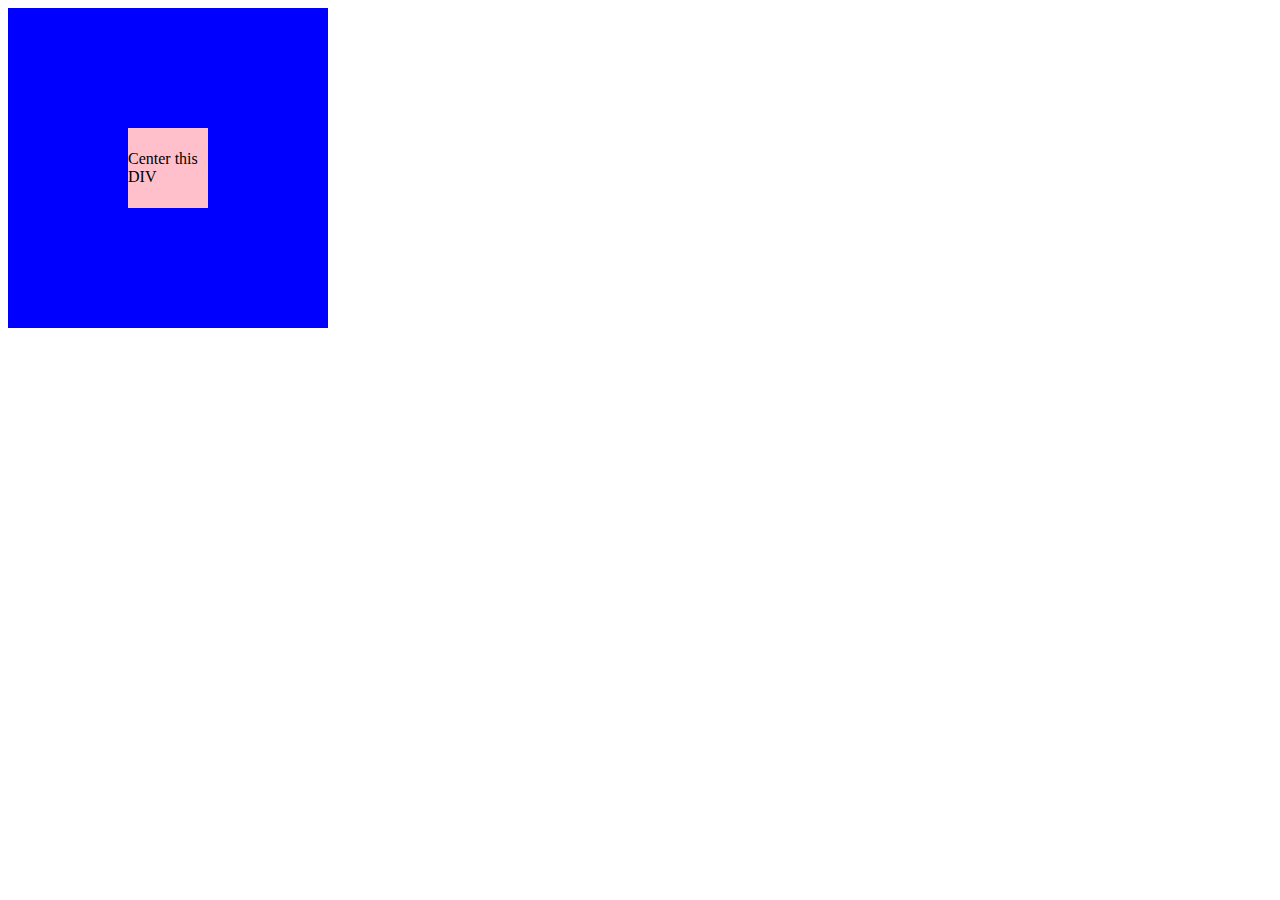
<file: 01-flex-center/index.html>
<!DOCTYPE html>
<html lang="en">

<head>
    <meta charset="UTF-8">
    <meta http-equiv="X-UA-Compatible" content="IE=edge">
    <meta name="viewport" content="width=device-width, initial-scale=1.0">
    <link rel="stylesheet" href="style.css">
    <title>CSS Flex 01</title>
</head>

<body>
    <section>
        <div class="Center">Center this DIV</div>
    </section>
</body>

</html>
</file>
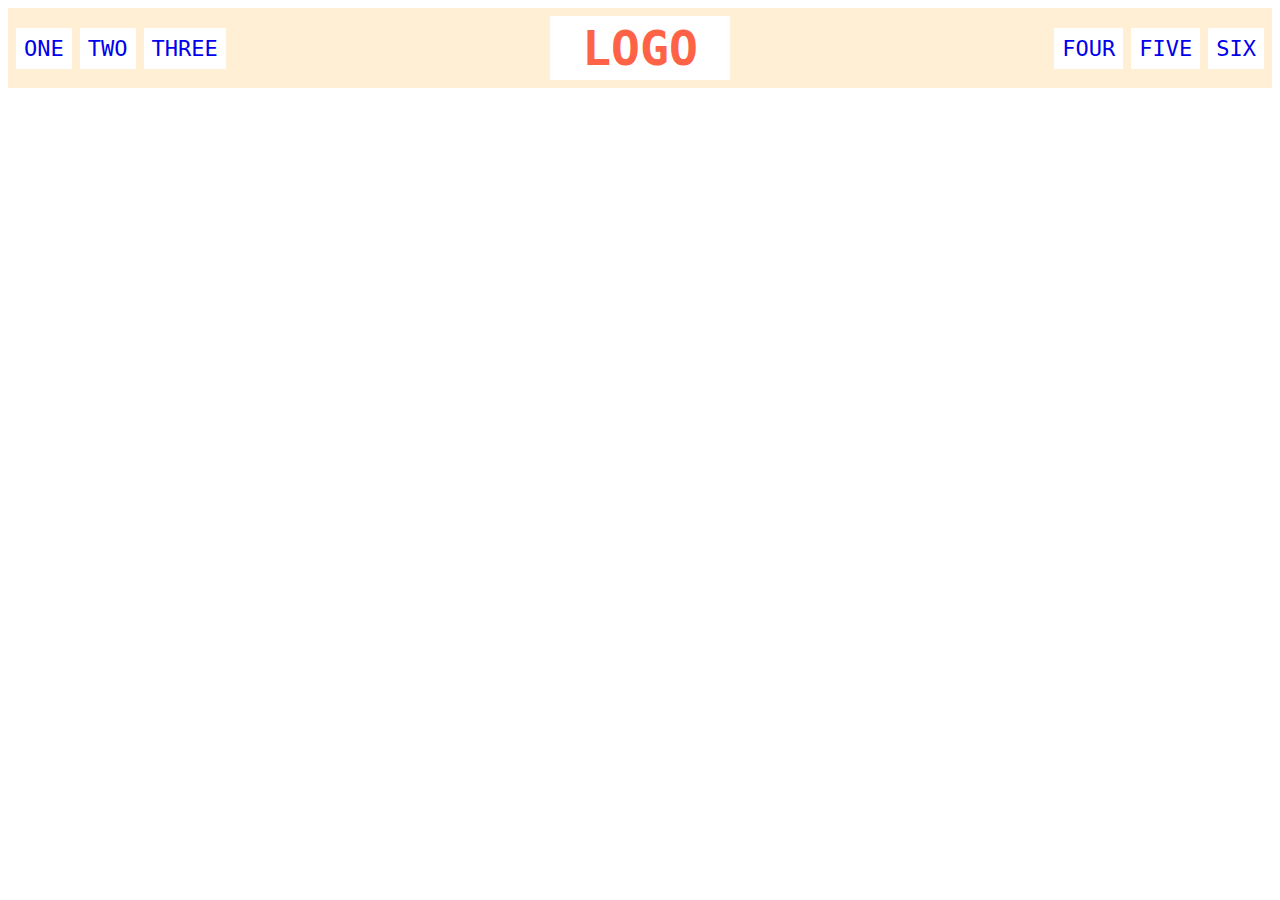
<file: 02-flex-header/index.html>
<!DOCTYPE html>
<html lang="en">
  <head>
    <meta charset="UTF-8">
    <meta http-equiv="X-UA-Compatible" content="IE=edge">
    <meta name="viewport" content="width=device-width, initial-scale=1.0">
    <title>Flex Header</title>
    <link rel="stylesheet" href="style.css">
  </head>
  <body>
    <div class="header">
      <div class="left-links">
        <ul>
          <li><a href="#">ONE</a></li>
          <li><a href="#">TWO</a></li>
          <li><a href="#">THREE</a></li>
        </ul>
      </div>
      <div class="logo">LOGO</div>
      <div class="right-links">
        <ul>
          <li><a href="#">FOUR</a></li>
          <li><a href="#">FIVE</a></li>
          <li><a href="#">SIX</a></li>
        </ul>
      </div>
    </div>
  </body>
</html>
</file>
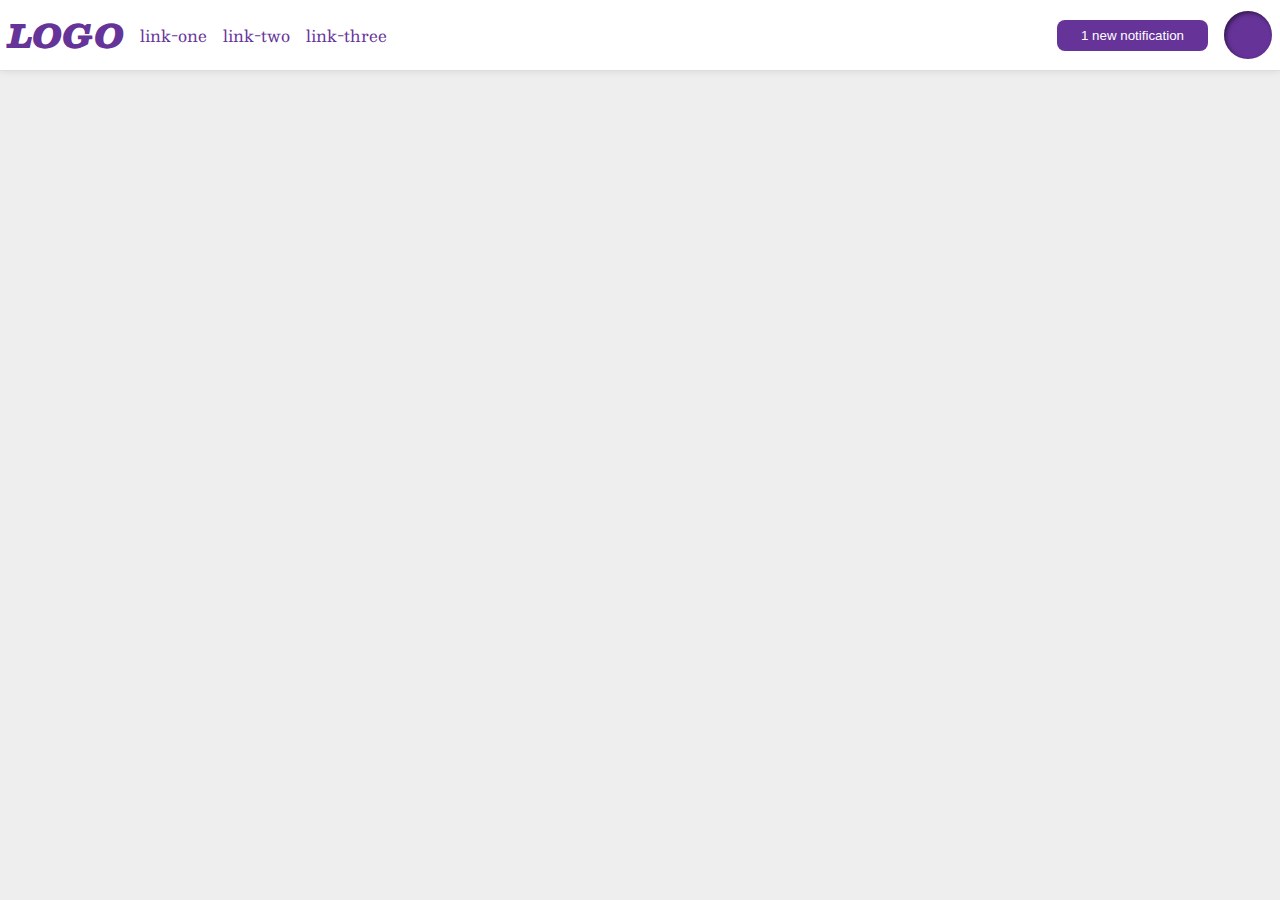
<file: 03-flex-header-2/index.html>
<!DOCTYPE html>
<html lang="en">
  <head>
    <meta charset="UTF-8">
    <meta http-equiv="X-UA-Compatible" content="IE=edge">
    <meta name="viewport" content="width=device-width, initial-scale=1.0">
    <title>Flex Header 2</title>
    <link rel="stylesheet" href="style.css">
  </head>
  <body>
    <div class="header">
      <div class="left">
        <div class="logo">
          LOGO
        </div>
        <ul class="links">
          <li><a href="google.com">link-one</a></li>
          <li><a href="google.com">link-two</a></li>
          <li><a href="google.com">link-three</a></li>
        </ul>
      </div>
      <div class="right">
        <button class="notifications">
          1 new notification
        </button>
        <div class="profile-image"></div>
      </div>
    </div>
  </body>
</html>
</file>
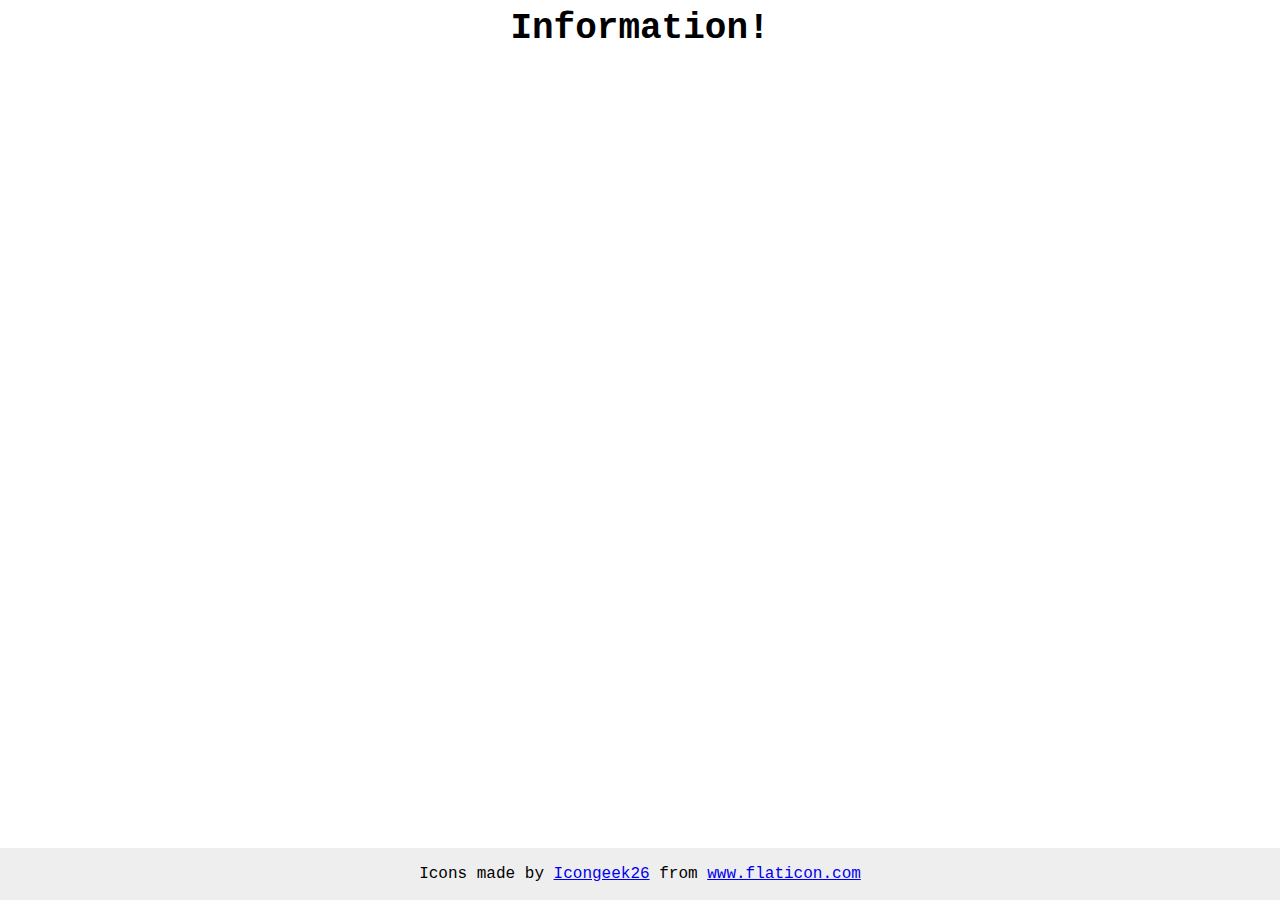
<file: 04-flex-information/index.html>
<!DOCTYPE html>
<html lang="en">

<head>
    <meta charset="UTF-8">
    <meta http-equiv="X-UA-Compatible" content="IE=edge">
    <meta name="viewport" content="width=device-width, initial-scale=1.0">
    <title>Information</title>
    <link rel="stylesheet" href="style.css">
</head>

<body>
    <header>
        <div class="title">Information!</div>
    </header>
    <section>
        <div class="item">
            <img src="./images/barberry.png" alt="barberry">
            <div class="text">This is a type of plant. We love this one.</div>
        </div>
        <div class="item">
            <img src="./images/chilli.png" alt="chili">
            <div class="text">This is another type of plant. Isn't it nice?</div>
        </div>
        <div class="item">
            <img src="./images/pepper.png" alt="pepper">
            <div class="text">We have so many plants. Yay plants.</div>
        </div>
        <div class="item">
            <img src="./images/saffron.png" alt="saffron">
            <div class="text">I'm running out of things to say about plants.</div>
        </div>
    </section>
    <!-- disregard this section, it's here to give attribution to the creator of these icons -->
    <div class="footer">
        <div>Icons made by <a href="https://www.flaticon.com/authors/icongeek26" title="Icongeek26">Icongeek26</a> from
            <a href="https://www.flaticon.com/" title="Flaticon">www.flaticon.com</a>
        </div>
    </div>
</body>

</html>
</file>
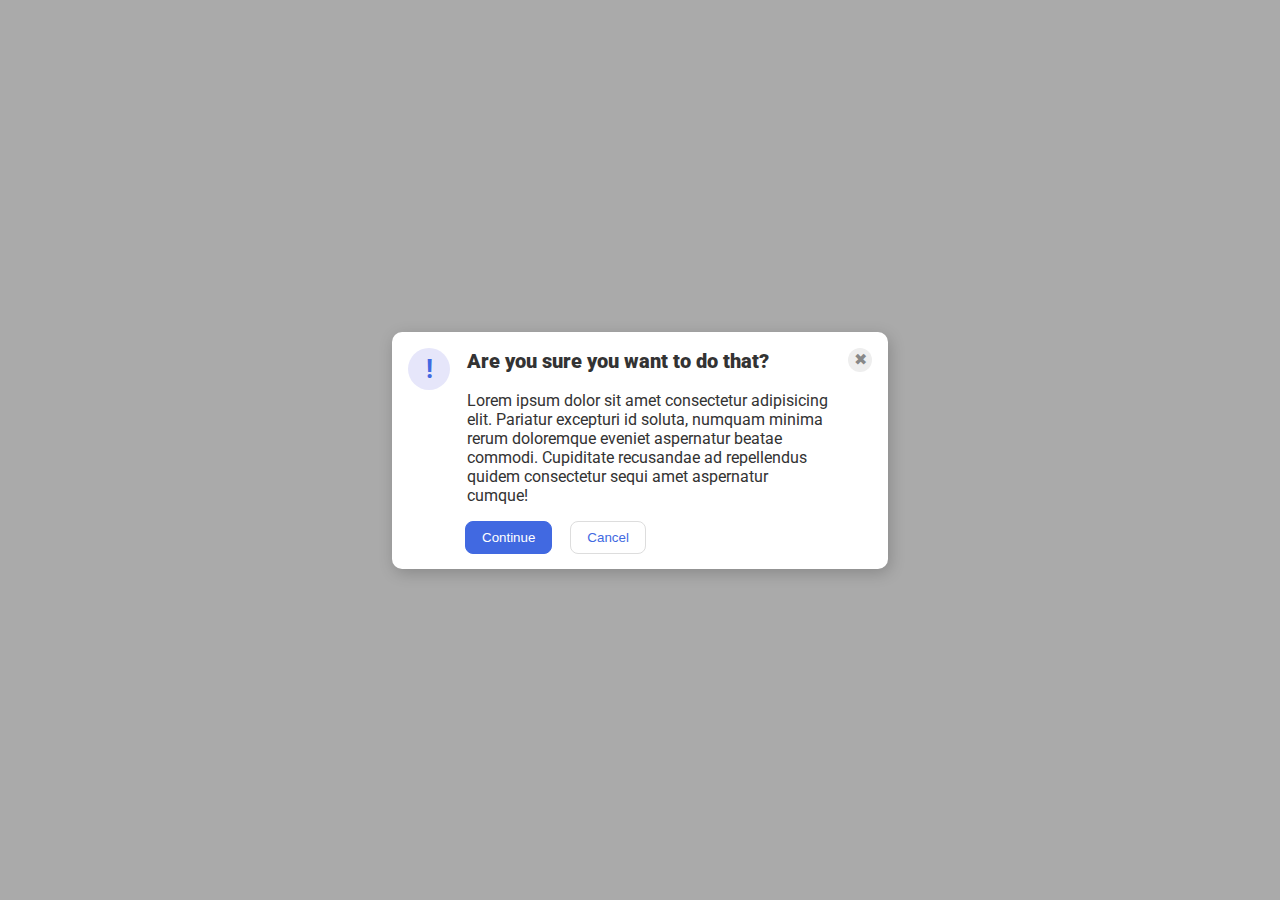
<file: 05-flex-modal/index.html>
<!DOCTYPE html>
<html lang="en">

<head>
  <meta charset="UTF-8">
  <meta http-equiv="X-UA-Compatible" content="IE=edge">
  <meta name="viewport" content="width=device-width, initial-scale=1.0">
  <link rel="stylesheet" href="style.css">
  <title>Modal</title>
</head>

<body>
  <div class="modal">
    <div class="borders">
      <div class="icon">!</div>
    </div>
    <div class="modalcenter">
      <div class="header">Are you sure you want to do that?</div>
      <div class="text">Lorem ipsum dolor sit amet consectetur adipisicing elit. Pariatur excepturi id soluta, numquam
        minima rerum doloremque eveniet aspernatur beatae commodi. Cupiditate recusandae ad repellendus quidem
        consectetur
        sequi amet aspernatur cumque!</div>
      <button class="continue">Continue</button>
      <button class="cancel">Cancel</button>
    </div>
    <div class="borders">
      <div class="close-button">✖</div>
    </div>
  </div>
</body>

</html>
</file>
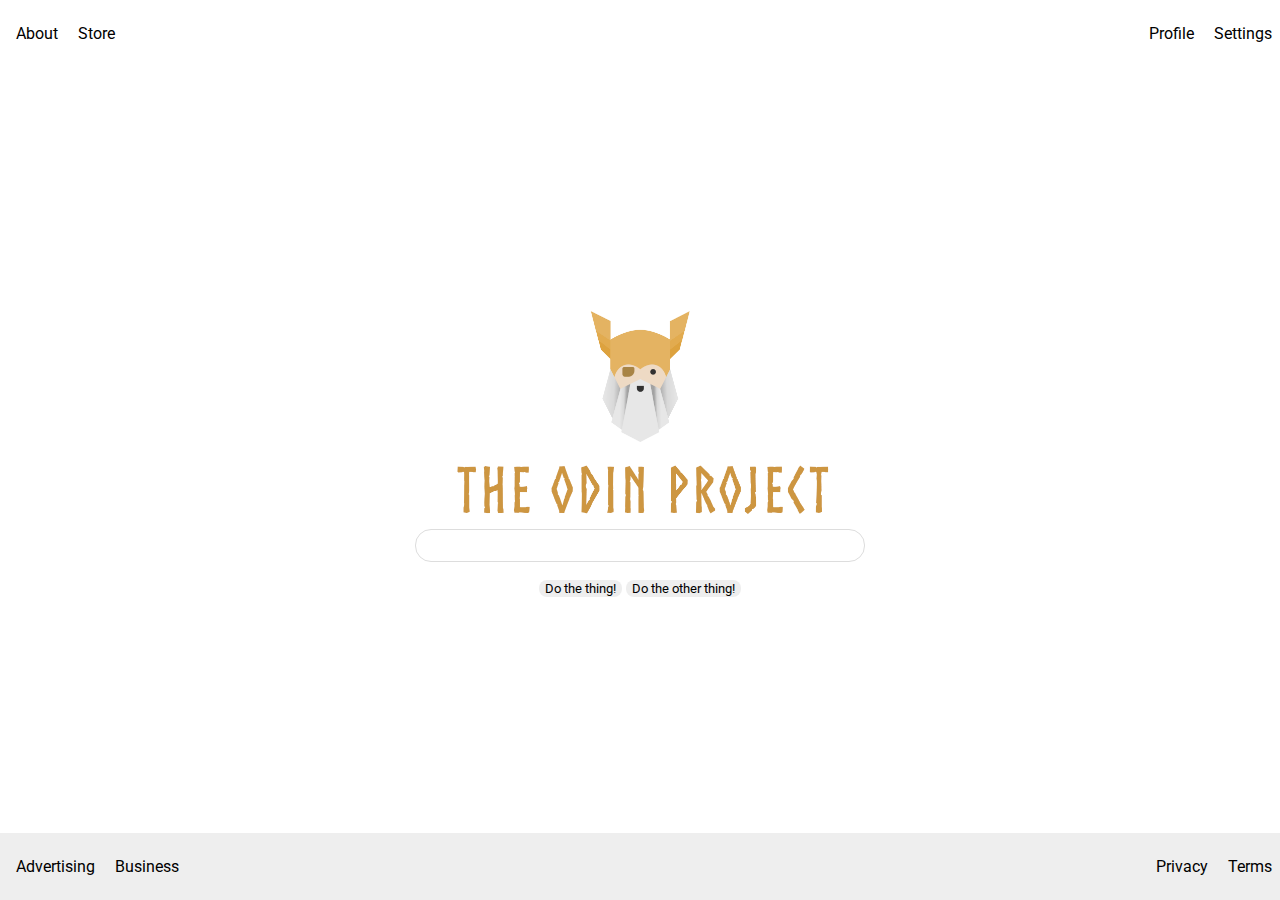
<file: 06-flex-layout/index.html>
<!DOCTYPE html>
<html lang="en">
  <head>
    <meta charset="UTF-8">
    <meta http-equiv="X-UA-Compatible" content="IE=edge">
    <meta name="viewport" content="width=device-width, initial-scale=1.0">
    <title>LAYOUT</title>
    <link rel="stylesheet" href="./style.css">
  </head>
  <body>
    <div class="header">
      <ul class="left-links">
        <li><a href="#">About</a></li>
        <li><a href="#">Store</a></li>
      </ul>
      <ul class="right-links">
        <li><a href="#">Profile</a></li>
        <li><a href="#">Settings</a></li>
      </ul>
    </div>
    <div class="content">
      <img src="./logo.png" alt="Project logo. Represents odin with the project name.">
      <div class="input">
        <input type="text">
      </div>
      <div class="buttons">
        <button>Do the thing!</button>
        <button>Do the other thing!</button>
      </div>
    </div>
    <div class="footer">
      <ul class="left-links">
        <li><a href="#">Advertising</a></li>
        <li><a href="#">Business</a></li>
      </ul>
      <ul class="right-links">
        <li><a href="#">Privacy</a></li>
        <li><a href="#">Terms</a></li>
      </ul>
    </div>
  </body>
</html>
</file>
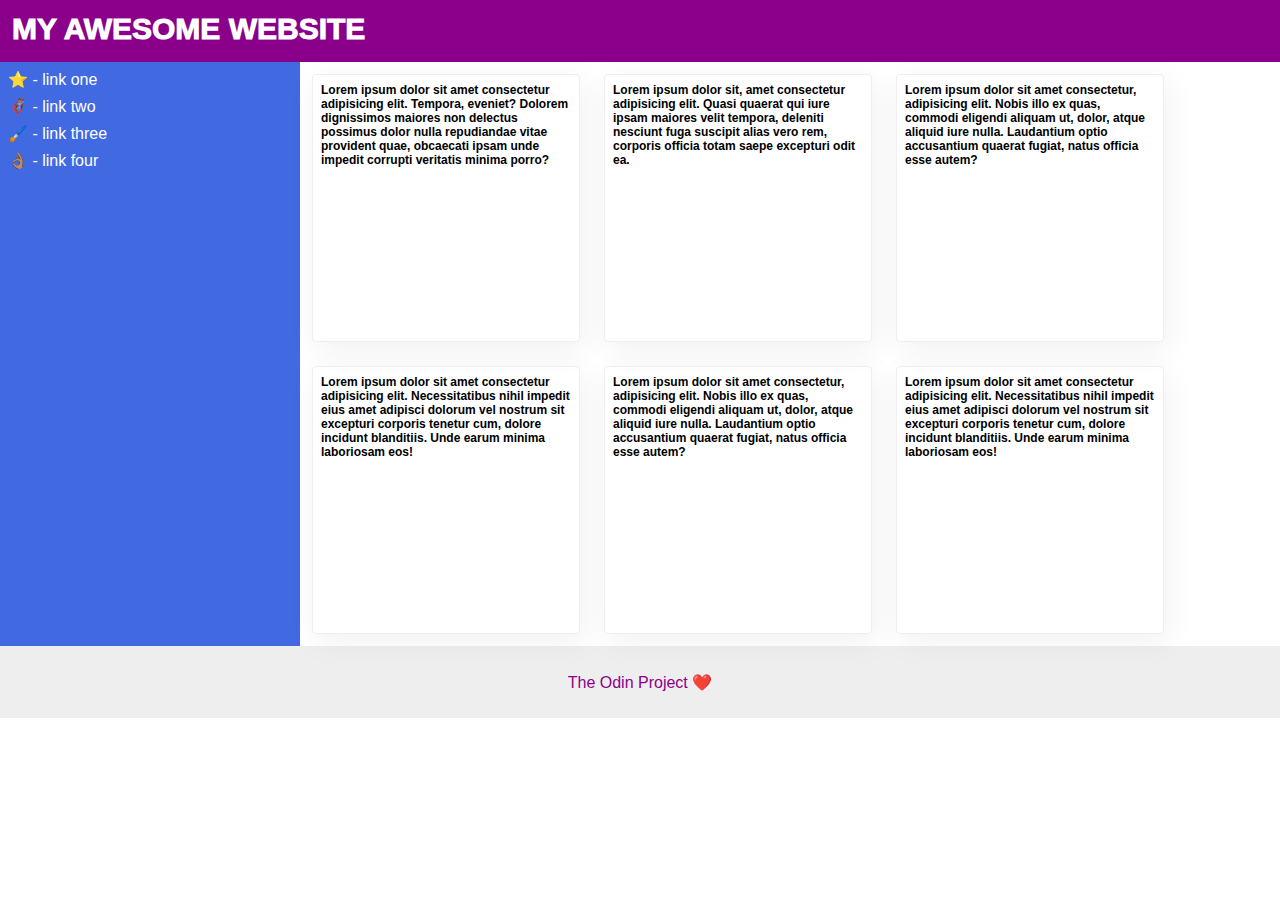
<file: 07-flex-layout-2/index.html>
<!DOCTYPE html>
<html lang="en">

<head>
    <meta charset="UTF-8">
    <meta http-equiv="X-UA-Compatible" content="IE=edge">
    <meta name="viewport" content="width=device-width, initial-scale=1.0">
    <title>The Holy Grail</title>
    <link rel="stylesheet" href="style.css">
</head>

<body>
    <div class="header">
        MY AWESOME WEBSITE
    </div>
    <div class="mainviewport">
        <div class="sidebar">
            <ul>
                <li><a href="#">⭐ - link one</a></li>
                <li><a href="#">🦸🏽‍♂️ - link two</a></li>
                <li><a href="#">🖌️ - link three</a></li>
                <li><a href="#">👌🏽 - link four</a></li>
            </ul>
        </div>
        <div class="cardsviewport">
            <div class="card">Lorem ipsum dolor sit amet consectetur adipisicing elit. Tempora, eveniet? Dolorem
                dignissimos
                maiores non delectus possimus dolor nulla repudiandae vitae provident quae, obcaecati ipsam unde impedit
                corrupti veritatis minima porro?</div>
            <div class="card">Lorem ipsum dolor sit, amet consectetur adipisicing elit. Quasi quaerat qui iure ipsam
                maiores
                velit tempora, deleniti nesciunt fuga suscipit alias vero rem, corporis officia totam saepe excepturi
                odit
                ea.</div>
            <div class="card">Lorem ipsum dolor sit amet consectetur, adipisicing elit. Nobis illo ex quas, commodi
                eligendi
                aliquam ut, dolor, atque aliquid iure nulla. Laudantium optio accusantium quaerat fugiat, natus officia
                esse
                autem?</div>
            <div class="card">Lorem ipsum dolor sit amet consectetur adipisicing elit. Necessitatibus nihil impedit eius
                amet adipisci dolorum vel nostrum sit excepturi corporis tenetur cum, dolore incidunt blanditiis. Unde
                earum
                minima laboriosam eos!</div>
            <div class="card">Lorem ipsum dolor sit amet consectetur, adipisicing elit. Nobis illo ex quas, commodi
                eligendi
                aliquam ut, dolor, atque aliquid iure nulla. Laudantium optio accusantium quaerat fugiat, natus officia
                esse
                autem?</div>
            <div class="card">Lorem ipsum dolor sit amet consectetur adipisicing elit. Necessitatibus nihil impedit eius
                amet adipisci dolorum vel nostrum sit excepturi corporis tenetur cum, dolore incidunt blanditiis. Unde
                earum
                minima laboriosam eos!</div>
        </div>
    </div>
    <div class="footer">
        The Odin Project ❤️
    </div>
</body>

</html>
</file>
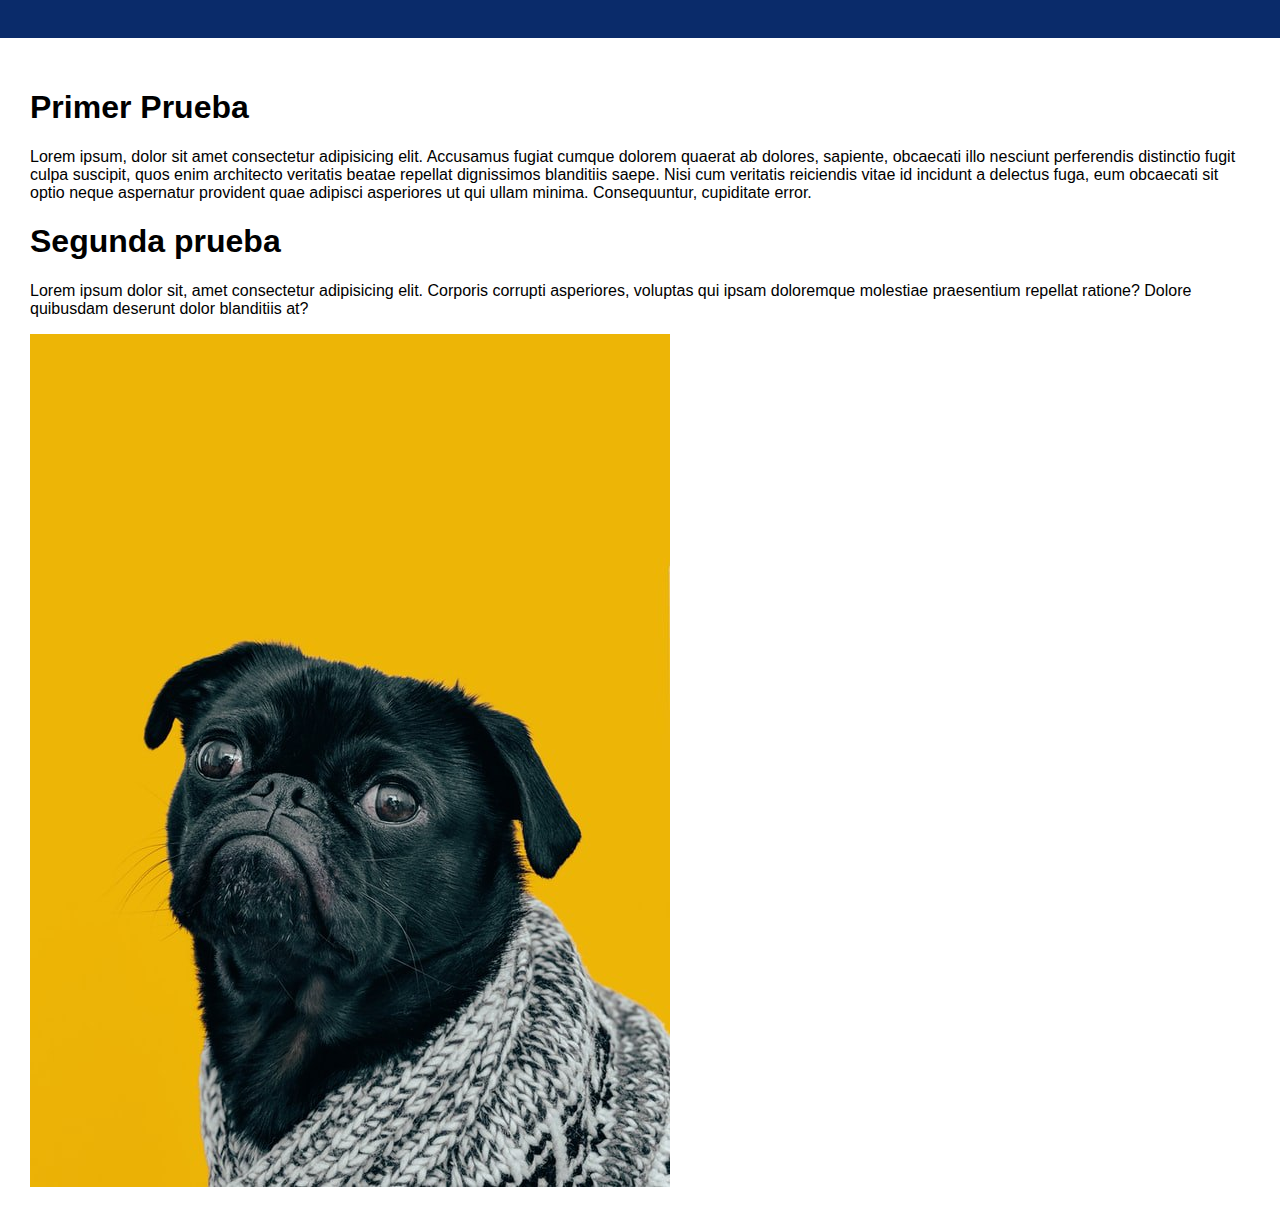
<file: BasicWeb/index.html>
<!DOCTYPE html>
<html lang="es">

<head>
    <meta charset="UTF-8">
    <meta http-equiv="X-UA-Compatible" content="IE=edge">
    <meta name="viewport" content="width=device-width, initial-scale=1.0">
    <title>Basic Web Page</title>
    <link rel="stylesheet" href="style.css">
</head>

<body>
    <header>
        <nav>
            <ul>
                <li><a href="#">Itos</a></li>
                <li><a href="#">Apos</a></li>
                <li><a href="#">Lane</a></li>
            </ul>
        </nav>
    </header>
    <main>
        <section class="firstSection">
            <article>
                <h1>Primer Prueba</h1>
                <p>Lorem ipsum, dolor sit amet consectetur adipisicing elit. Accusamus fugiat cumque dolorem quaerat ab
                    dolores, sapiente, obcaecati illo nesciunt perferendis distinctio fugit culpa suscipit, quos enim
                    architecto veritatis beatae repellat dignissimos blanditiis saepe. Nisi cum veritatis reiciendis
                    vitae id incidunt a delectus fuga, eum obcaecati sit optio neque aspernatur provident quae adipisci
                    asperiores ut qui ullam minima. Consequuntur, cupiditate error.</p>
            </article>
            <article>
                <h1>Segunda prueba</h1>
                <p>Lorem ipsum dolor sit, amet consectetur adipisicing elit. Corporis corrupti asperiores, voluptas qui
                    ipsam doloremque molestiae praesentium repellat ratione? Dolore quibusdam deserunt dolor blanditiis
                    at?</p>
            </article>
        </section>
        <section class="secondSection">
            <img class="Dog" src="dog.jpg" alt="Dog">
        </section>
    </main>
</body>

</html>
</file>
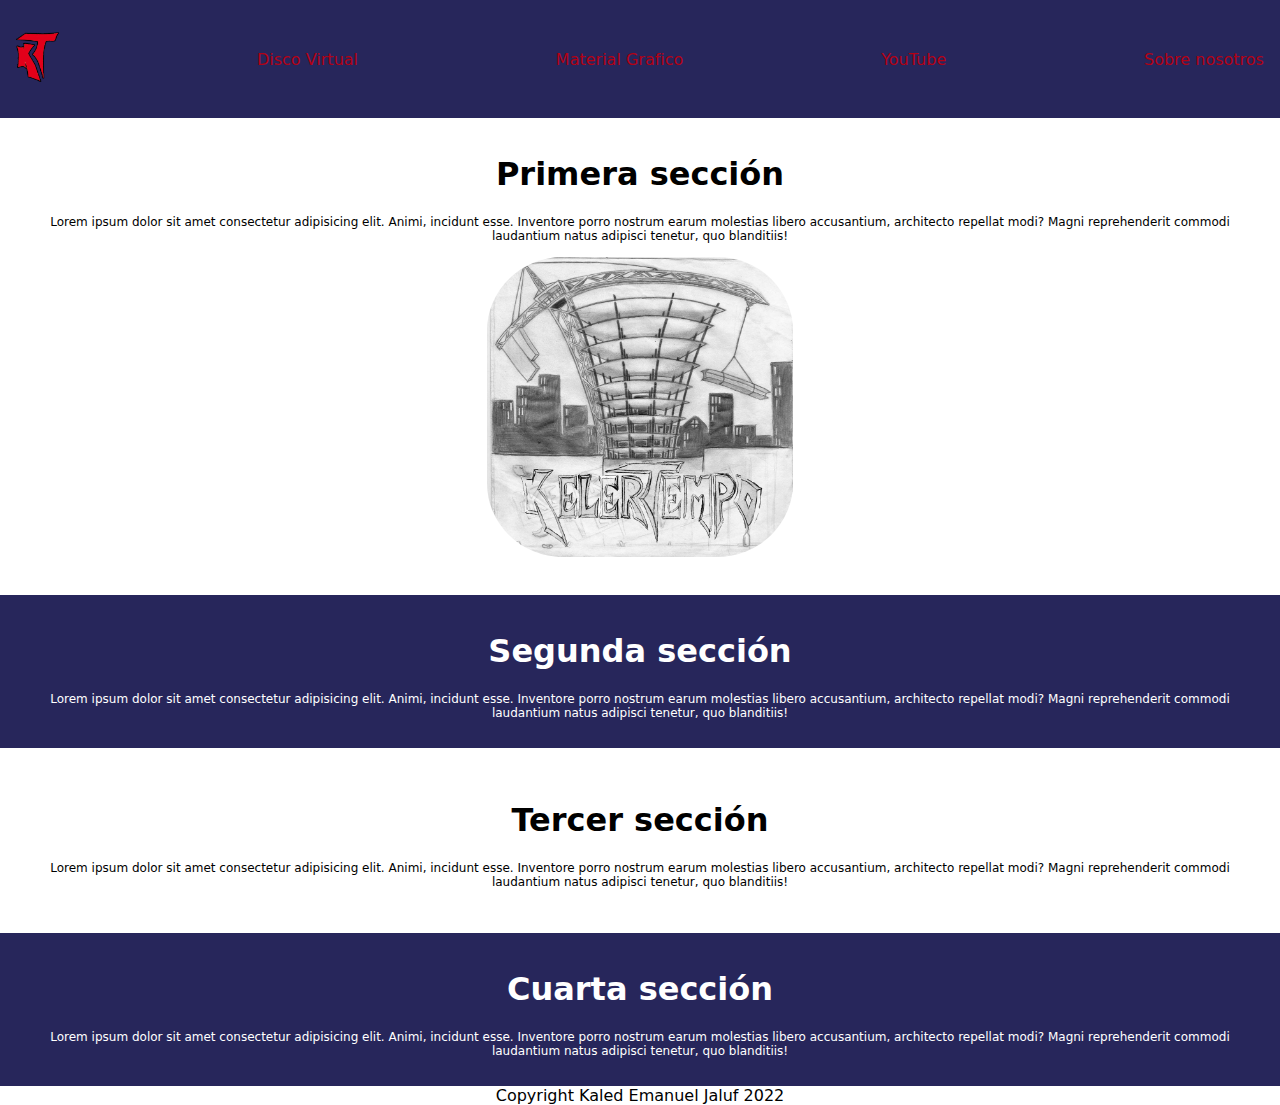
<file: Keler-Tempo/index.html>
<!DOCTYPE html>
<html lang="es">

<head>
    <meta charset="UTF-8">
    <meta http-equiv="X-UA-Compatible" content="IE=edge">
    <meta name="viewport" content="width=device-width, initial-scale=1.0">
    <link rel="stylesheet" href="style.css">
    <title>Keler Tempo</title>
</head>

<body>
    <div class="main">
        <nav class="nav-bar">
            <ul class="links">
                <li><img class="logo" src="images/kt.png" href="#" alt="Logo Keler"></li>
                <li><a class="nav-link" href="#">Disco Virtual</a></li>
                <li><a class="nav-link" href="#">Material Grafico</a></li>
                <li><a class="nav-link" href="#">YouTube</a></li>
                <li><a class="nav-link" href="#">Sobre nosotros</a></li>
            </ul>
        </nav>
        <section class="mainview">
            <div class="views">
                <div class="first">
                    <h1>Primera sección</h1>
                    <p>Lorem ipsum dolor sit amet consectetur adipisicing elit. Animi, incidunt esse. Inventore porro
                        nostrum earum molestias libero accusantium, architecto repellat modi? Magni reprehenderit
                        commodi laudantium natus adipisci tenetur, quo blanditiis!</p>
                    <img class="img1" src="images/albumproto.jpg" alt="Primera Imagen">
                </div>
            </div>
            <div class="viewsgreyish">
                <div class="first">
                    <h1>Segunda sección</h1>
                    <p>Lorem ipsum dolor sit amet consectetur adipisicing elit. Animi, incidunt esse. Inventore porro
                        nostrum earum molestias libero accusantium, architecto repellat modi? Magni reprehenderit
                        commodi laudantium natus adipisci tenetur, quo blanditiis!</p>
                </div>
            </div>
            <div class="views">
                <div class="first">
                    <h1>Tercer sección</h1>
                    <p>Lorem ipsum dolor sit amet consectetur adipisicing elit. Animi, incidunt esse. Inventore porro
                        nostrum earum molestias libero accusantium, architecto repellat modi? Magni reprehenderit
                        commodi laudantium natus adipisci tenetur, quo blanditiis!</p>
                </div>
            </div>
            <div class="viewsblue">
                <div class="first">
                    <h1>Cuarta sección</h1>
                    <p>Lorem ipsum dolor sit amet consectetur adipisicing elit. Animi, incidunt esse. Inventore porro
                        nostrum earum molestias libero accusantium, architecto repellat modi? Magni reprehenderit
                        commodi laudantium natus adipisci tenetur, quo blanditiis!</p>
                </div>
            </div>
        </section>
        <footer class="foot">Copyright Kaled Emanuel Jaluf 2022</footer>
    </div>
</body>

</html>
</file>
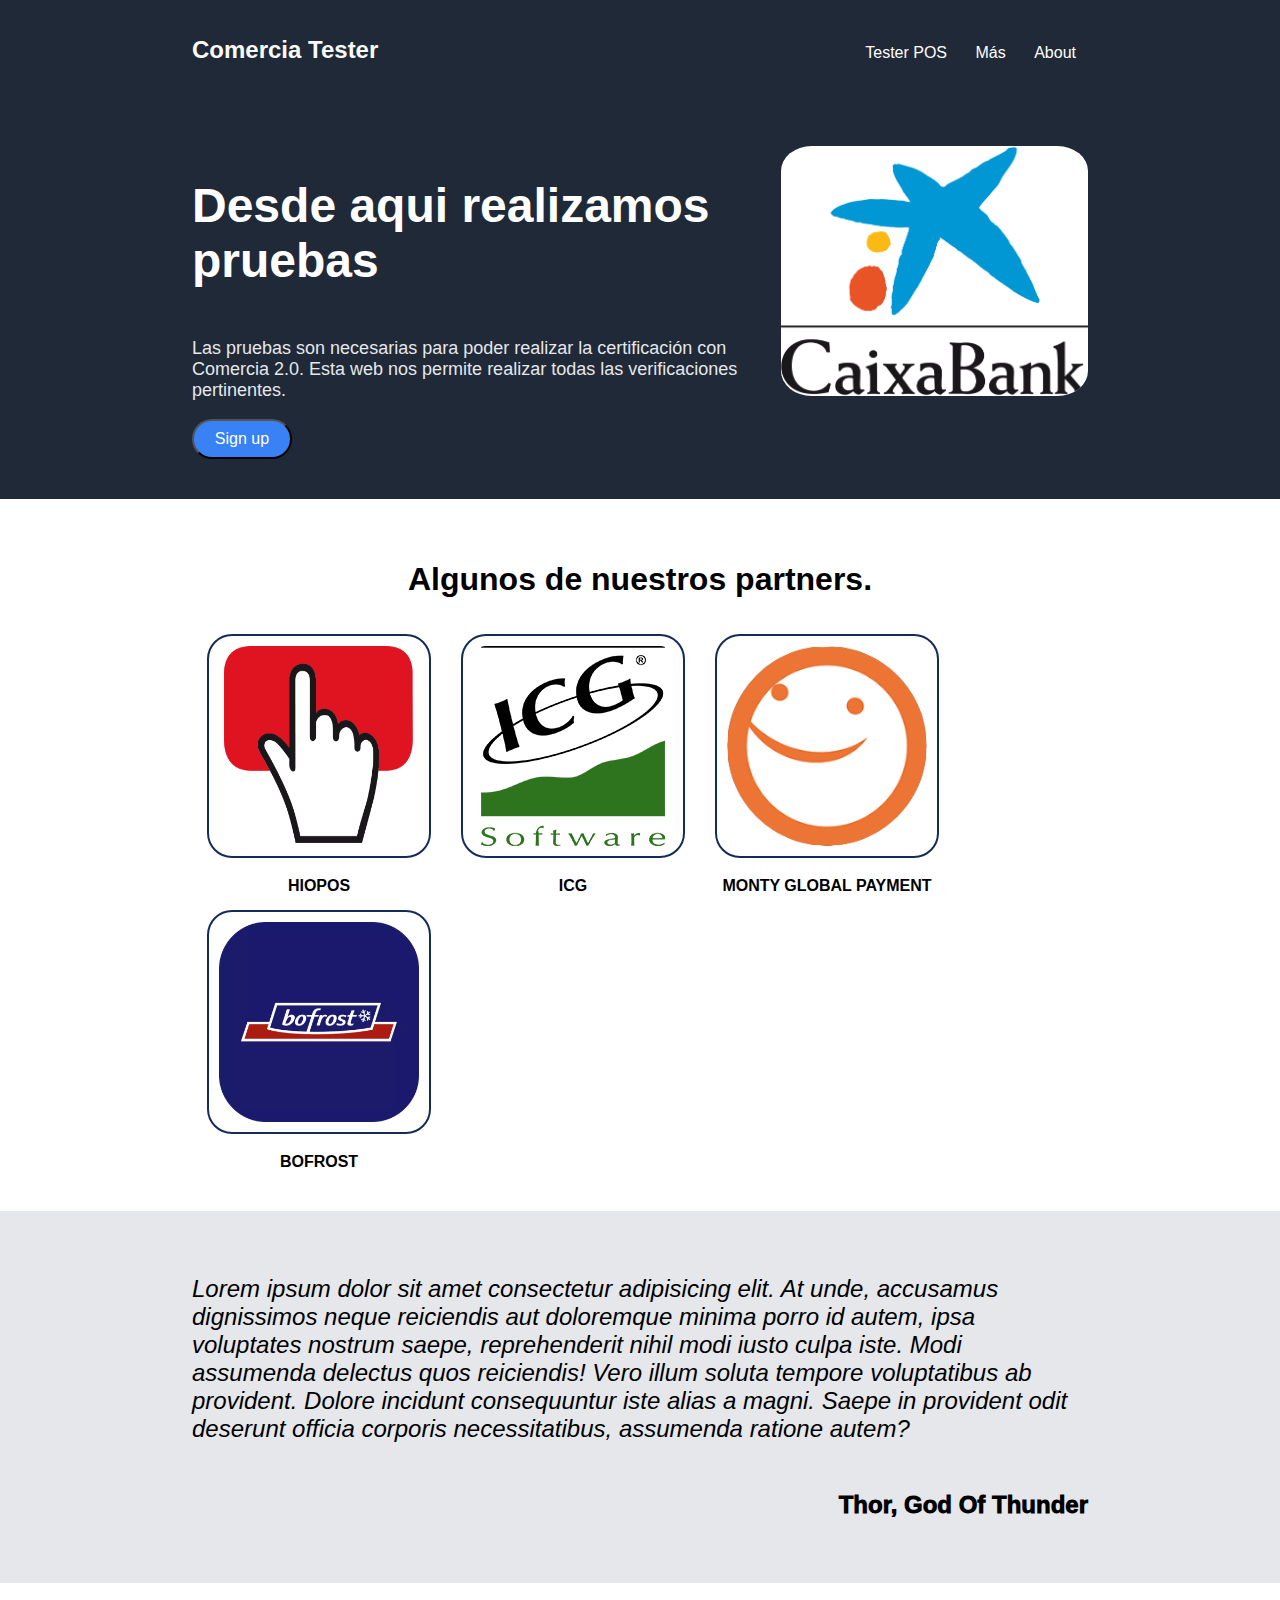
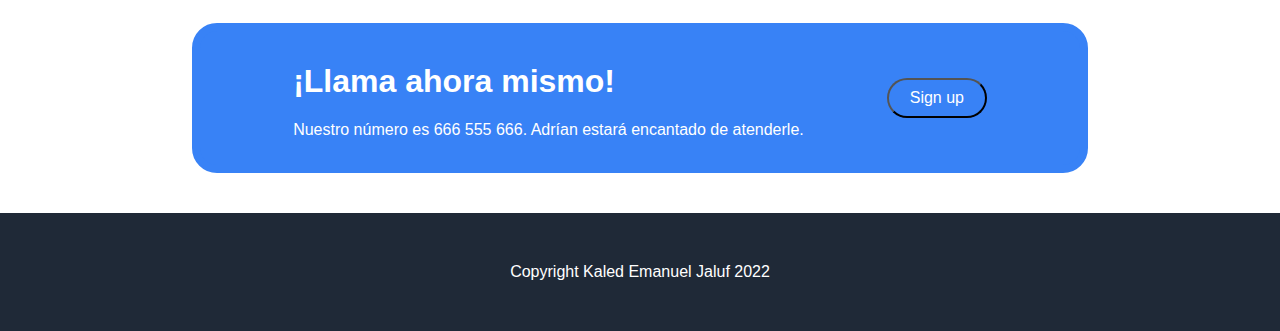
<file: Landing_Page/index.html>
<!DOCTYPE html>
<html lang="es">

<head>
    <meta charset="UTF-8">
    <meta http-equiv="X-UA-Compatible" content="IE=edge">
    <meta name="viewport" content="width=device-width, initial-scale=1.0">
    <link rel="stylesheet" href="css/style.css">
    <title>Necombase</title>
</head>



<body>
    <header class="navbarup">
        <a href="#" class="logo">Comercia Tester</a>
        <div class="navlinks">
            <ul class="links-navigation">
                <li class="link"><a href="tester.html">Tester POS</a></li>
                <li class="link"><a href="#">Más</a></li>
                <li class="link"><a href="#">About</a></li>
            </ul>
        </div>
    </header>
    <div class="area1">
        <div class="about">
            <h1 class="about-header">Desde aqui realizamos pruebas</h1>
            <p class="about-information">Las pruebas son necesarias para poder
                realizar la certificación con Comercia 2.0.
                Esta web nos permite realizar todas las verificaciones pertinentes.
            </p>
            <button class="sign-up">Sign up</button>
        </div>
        <div class="imageabout">
            <img class="about-image" src="./images/caixalogo.png" alt="Logo CaixaBank">
        </div>
    </div>
    <div class="area2">
        <div class="about-company">
            <h1 class="partners">Algunos de nuestros partners.</h1>
        </div>
        <div class="partners-examples">
            <div class="partner">
                <img src="./images/hiopos.png" class="imgpartner" alt="Hiopos">
                <div class="partner-text">HIOPOS</div>
            </div>
            <div class="partner">
                <img src="./images/icg.png" class="imgpartner" alt="ICG">
                <div class="partner-text">ICG</div>
            </div>
            <div class="partner">
                <img src="./images/monty.png" class="imgpartner" alt="Monty Global Payment">
                <div class="partner-text">MONTY GLOBAL PAYMENT</div>
            </div>
            <div class="partner">
                <img src="./images/bofrost.png" class="imgpartner" alt="Bofrost">
                <div class="partner-text">BOFROST</div>
            </div>
        </div>
    </div>
    <div class="area3">
        <p class="about-comercia">Lorem ipsum dolor sit amet consectetur
            adipisicing elit. At unde, accusamus dignissimos neque reiciendis aut
            doloremque minima porro id autem, ipsa voluptates nostrum saepe,
            reprehenderit nihil modi iusto culpa iste. Modi assumenda delectus
            quos reiciendis! Vero illum soluta tempore voluptatibus ab provident.
            Dolore incidunt consequuntur iste alias a magni. Saepe in provident odit
            deserunt officia corporis necessitatibus, assumenda ratione autem?</p>
        <p class="quote">Thor, God Of Thunder</p>
    </div>
    <div class="area4">
        <div class="bluebox">
            <div class="its-time">
                <h1 class="call-now">¡Llama ahora mismo!</h1>
                <p class="about-contact">Nuestro número es 666 555 666. Adrían estará encantado de atenderle.</p>
            </div>
            <button class="sign-up">Sign up</button>
        </div>
    </div>
    <div class="footer">Copyright Kaled Emanuel Jaluf 2022</div>
</body>

</html>
</file>
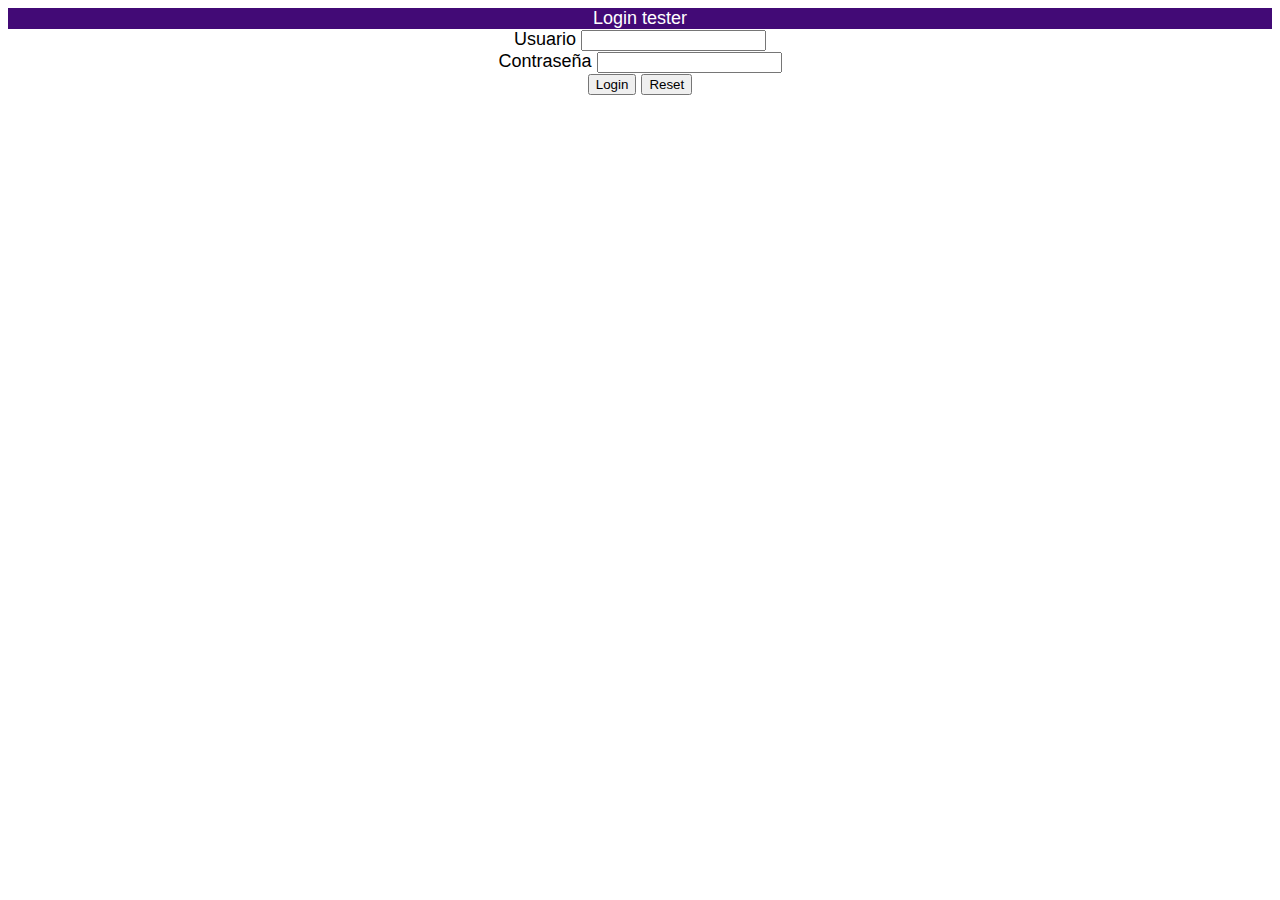
<file: LoginTest/index.html>
<!DOCTYPE html>
<html lang="es">

<head>
    <meta charset="UTF-8">
    <meta http-equiv="X-UA-Compatible" content="IE=edge">
    <meta name="viewport" content="width=device-width, initial-scale=1.0">
    <link rel="stylesheet" href="style.css">
    <title>Document</title>
</head>

<body>
    <header class="barra-superior">
        <div>Login tester</div>
    </header>
    <form action="results.html" method="GET">
        <div>
            <label for="name">Usuario</label>
            <input name="Usuario" type="text">
        </div>
        <div>
            <label for="name">Contraseña</label>
            <input name="Contraseña" type="password">
        </div>
        <div class="buttons">
            <button type="submit">Login</button>
            <button type="reset">Reset</button>
        </div>
    </form>

</body>

</html>
</file>
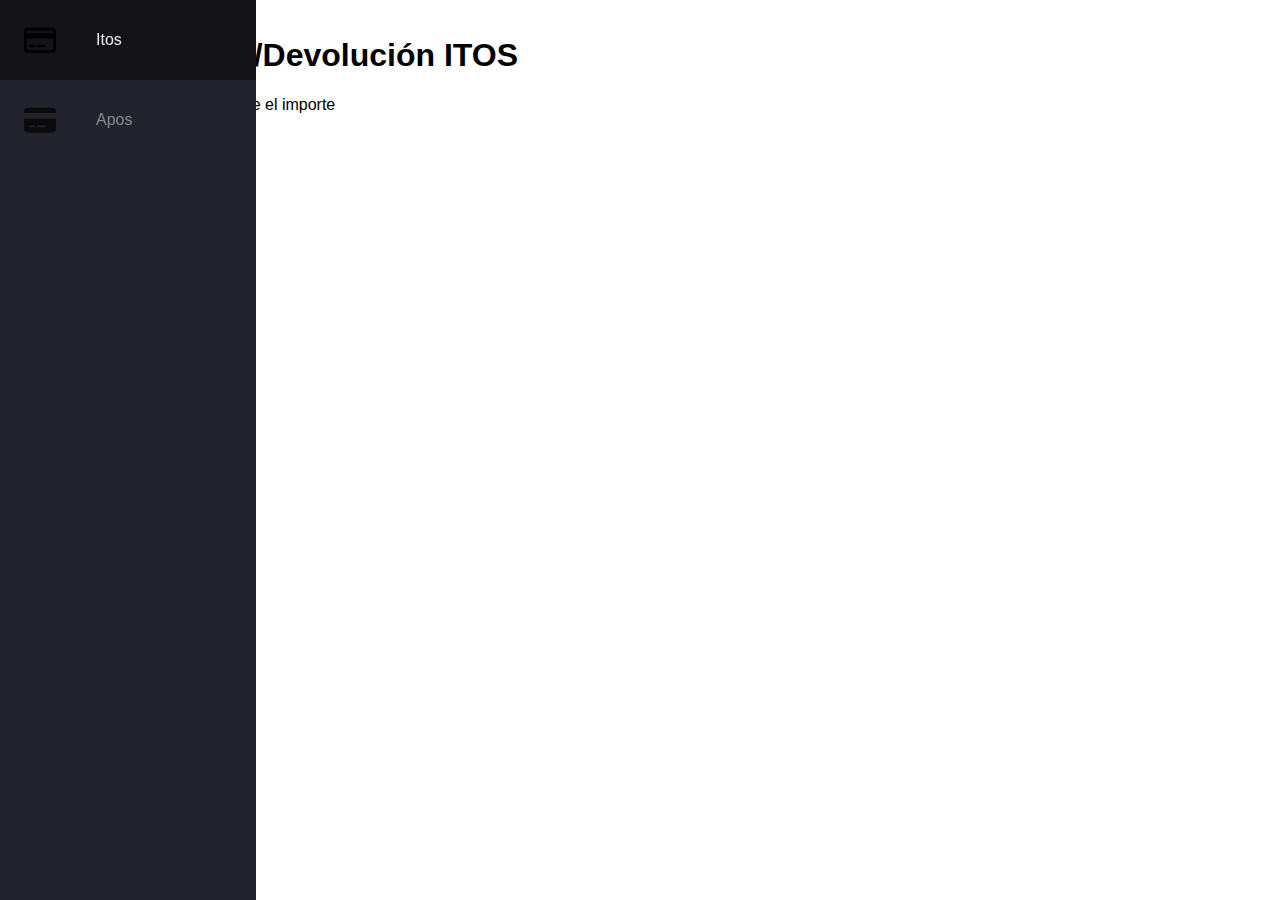
<file: NecomTester/index.html>
<!DOCTYPE html>
<html>

<head>
    <title>Necom Tester</title>
    <meta charset="UTF-8">
    <link rel="stylesheet" href="style.css">
</head>

<body>
    <nav class="navbar">
        <ul class="navbar-nav">
            <!-- lista no ordenada -->
            <li class="nav-item">
                <!-- primer objeto de la lista -->
                <a href="#" class="nav-link">
                    <!-- link -->
                    <svg xmlns="http://www.w3.org/2000/svg" viewBox="0 0 576 512">
                        <!--! Font Awesome Pro 6.2.0 by @fontawesome - https://fontawesome.com License - https://fontawesome.com/license (Commercial License) Copyright 2022 Fonticons, Inc. -->
                        <path
                            d="M168 336C181.3 336 192 346.7 192 360C192 373.3 181.3 384 168 384H120C106.7 384 96 373.3 96 360C96 346.7 106.7 336 120 336H168zM360 336C373.3 336 384 346.7 384 360C384 373.3 373.3 384 360 384H248C234.7 384 224 373.3 224 360C224 346.7 234.7 336 248 336H360zM512 32C547.3 32 576 60.65 576 96V416C576 451.3 547.3 480 512 480H64C28.65 480 0 451.3 0 416V96C0 60.65 28.65 32 64 32H512zM512 80H64C55.16 80 48 87.16 48 96V128H528V96C528 87.16 520.8 80 512 80zM528 224H48V416C48 424.8 55.16 432 64 432H512C520.8 432 528 424.8 528 416V224z">
                        </path>
                    </svg><span class="link-text">Itos</span> <!-- icono svg -->
                </a>
            </li>
            <li class="nav-item">
                <!-- primer objeto de la lista -->
                <a href="#" class="nav-link">
                    <!-- link -->
                    <svg xmlns="http://www.w3.org/2000/svg" viewBox="0 0 576 512">
                        <!--! Font Awesome Pro 6.2.0 by @fontawesome - https://fontawesome.com License - https://fontawesome.com/license (Commercial License) Copyright 2022 Fonticons, Inc. -->
                        <path
                            d="M64 32C28.7 32 0 60.7 0 96v32H576V96c0-35.3-28.7-64-64-64H64zM576 224H0V416c0 35.3 28.7 64 64 64H512c35.3 0 64-28.7 64-64V224zM112 352h64c8.8 0 16 7.2 16 16s-7.2 16-16 16H112c-8.8 0-16-7.2-16-16s7.2-16 16-16zm112 16c0-8.8 7.2-16 16-16H368c8.8 0 16 7.2 16 16s-7.2 16-16 16H240c-8.8 0-16-7.2-16-16z">
                        </path>
                    </svg><span class="link-text">Apos</span> <!-- icono svg -->
                </a>
            </li>
        </ul>
    </nav>
    <main>
        <h1>Test Venta/Devolución ITOS</h1>
        <p>Aca deberia ingresarse el importe</p>
    </main>
</body>

</html>
</file>
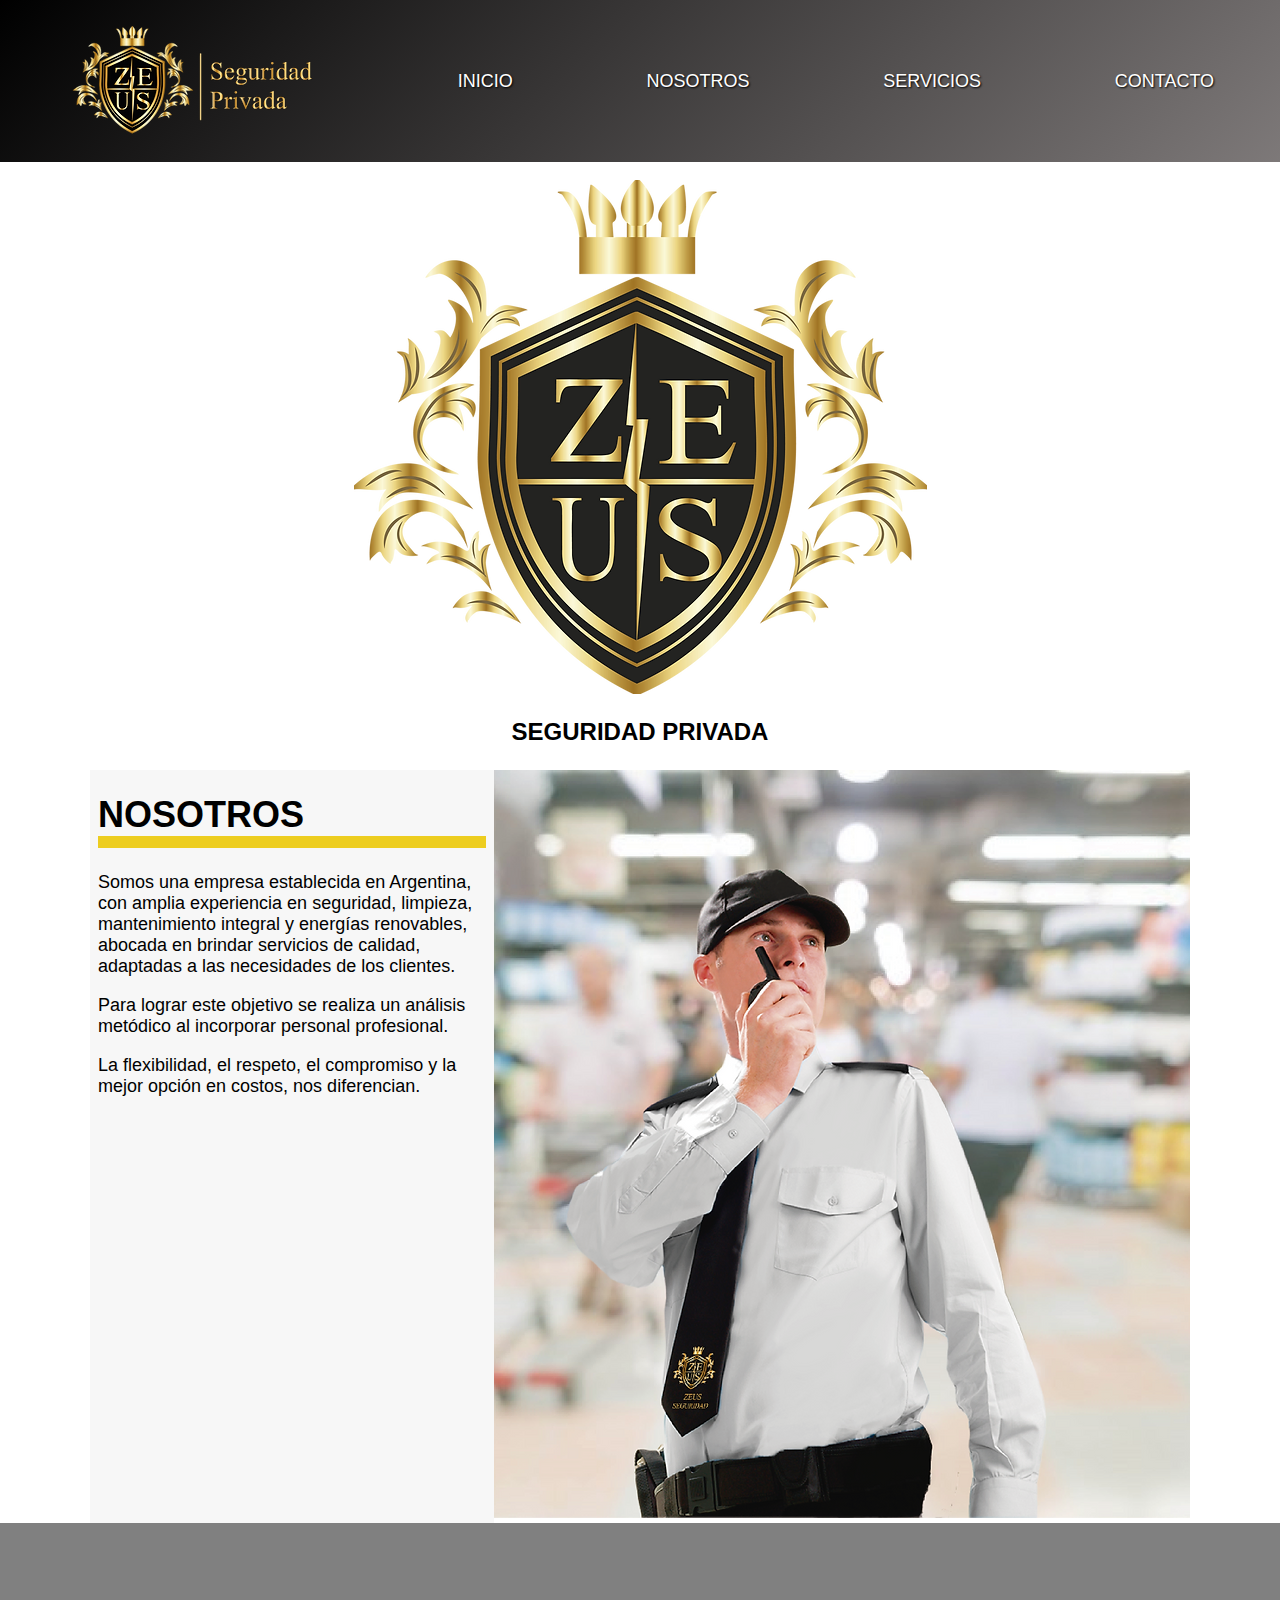
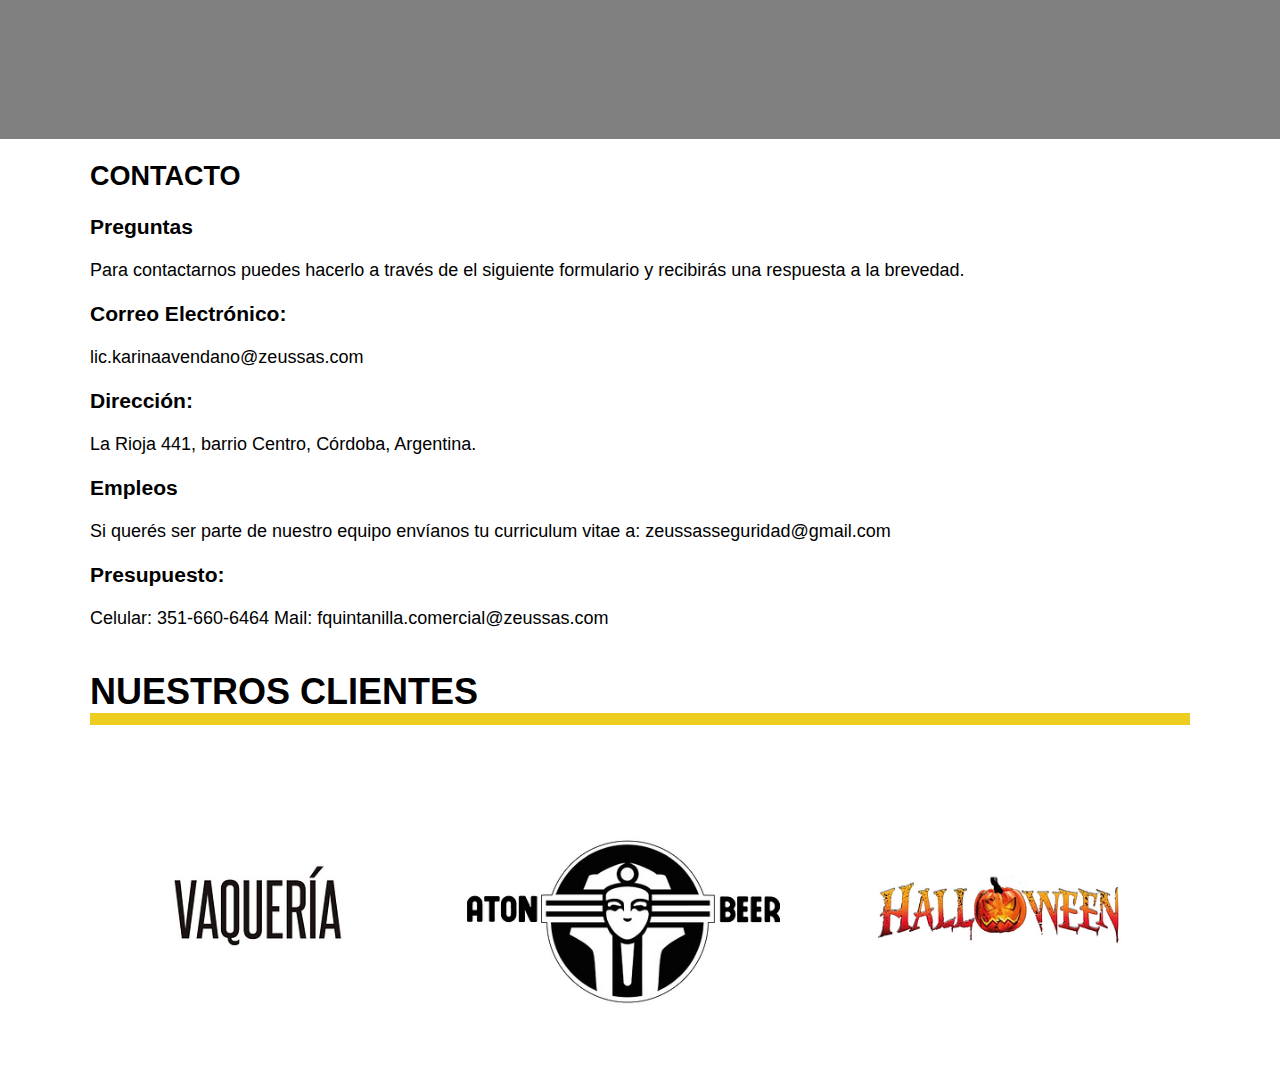
<file: zeus/index.html>
<!DOCTYPE html>
<html lang="es">

<head>
    <meta charset="UTF-8">
    <meta http-equiv="X-UA-Compatible" content="IE=edge">
    <meta name="viewport" content="width=device-width, initial-scale=1.0">
    <link rel="stylesheet" href="style.css">
    <title>Zeus-SAS</title>
</head>

<body>
    <nav class="navbar">
        <ul class="list">
            <li><img class="zeuslogo" src="images/escudo-eslogan.webp" alt="Logo"></li>
            <li><a class="linksnav" href="#section1">INICIO</a></li>
            <li><a class="linksnav" href="#section2">NOSOTROS</a></li>
            <li><a class="linksnav" href="#section3">SERVICIOS</a></li>
            <li><a class="linksnav" href="#section4">CONTACTO</a></li>
        </ul>
    </nav>
    <div class="mainbody">
        <div id="section1">
            <img class="zeuslogocentro" src="images/escudo.webp">
            <p>SEGURIDAD PRIVADA</p>
        </div>
        <div id="section2">
            <div class="us">
                <h1>NOSOTROS</h1>
                <p>Somos una empresa establecida en Argentina, con amplia experiencia en seguridad, limpieza,
                    mantenimiento
                    integral y energías renovables, abocada en brindar servicios de calidad, adaptadas a las necesidades
                    de
                    los clientes.</p>
                <p>Para lograr este objetivo se realiza un análisis metódico al incorporar personal profesional.</p>
                <p>La flexibilidad, el respeto, el compromiso y la mejor opción en costos, nos diferencian.</p>
            </div>
            <div class="imageroll">
                <img src="images/guardia1.webp" alt="guardia">
            </div>
        </div>
        <div class="greybar"></div>
        <div id="section3">
            <div class="contact">
                <h2>CONTACTO</h2>
                <h3>Preguntas</h3>
                <p>Para contactarnos puedes hacerlo a través de el siguiente formulario y recibirás una respuesta a la
                    brevedad.</p>
                <h3>Correo Electrónico:</h3>
                <p>lic.karinaavendano@zeussas.com</p>
                <h3>Dirección:</h3>
                <p>La Rioja 441, barrio Centro, Córdoba, Argentina.</p>
                <h3>Empleos</h3>
                <p>Si querés ser parte de nuestro equipo envíanos tu curriculum vitae a: zeussasseguridad@gmail.com</p>
                <h3>Presupuesto:</h3>
                <p>Celular: 351-660-6464 Mail: fquintanilla.comercial@zeussas.com</p>
            </div>
        </div>
        <div id="section4">
            <div class="footer">
                <h1 class="nuestrosclie">NUESTROS CLIENTES</h1>
                <img class="clients" src="images/clients.webp">
            </div>
        </div>
    </div>
</body>

</html>
</file>
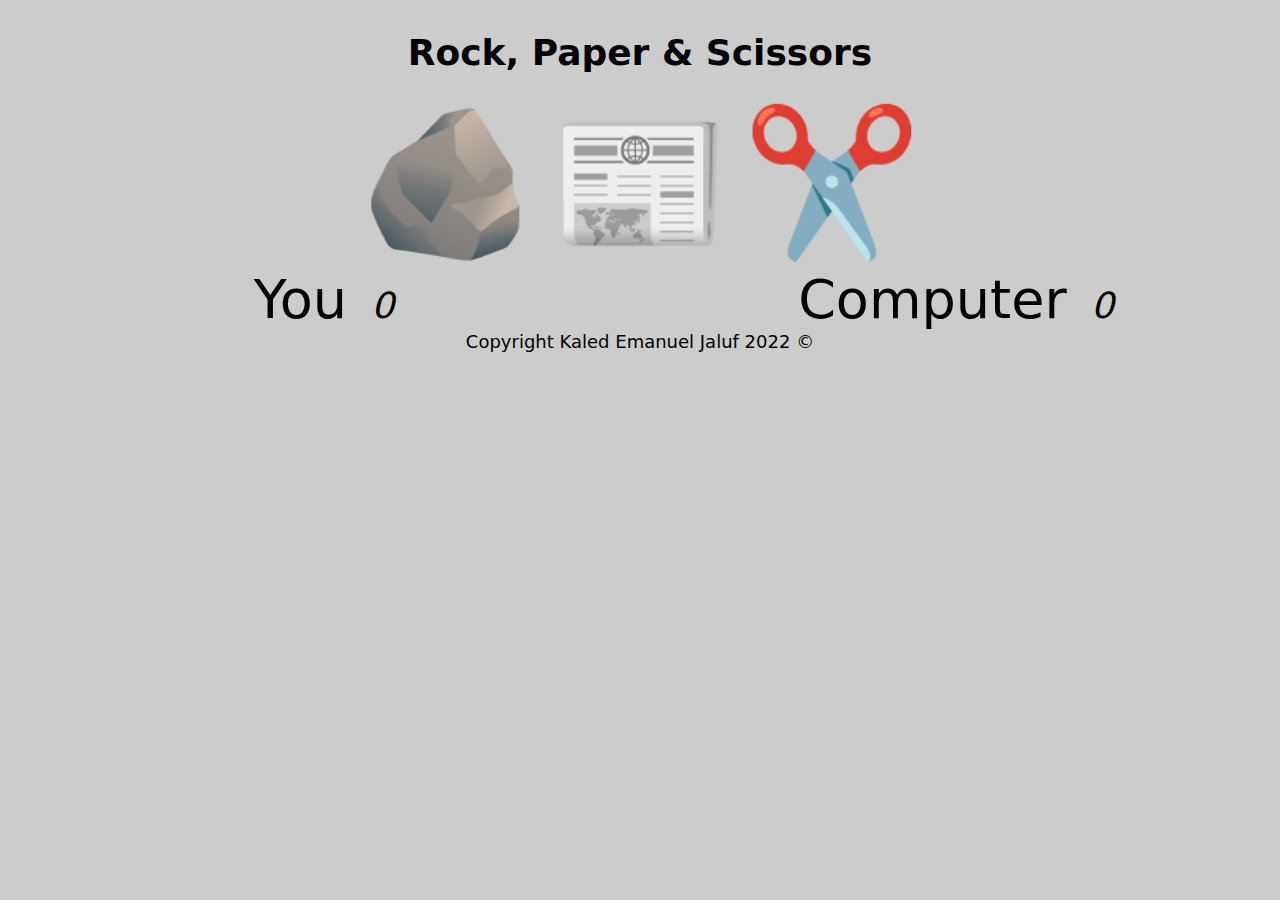
<file: javascript-foundations/02-rock-paper-scissors/index.html>
<!DOCTYPE html>
<html lang="en">

<head>
    <meta charset="UTF-8">
    <meta http-equiv="X-UA-Compatible" content="IE=edge">
    <meta name="viewport" content="width=device-width, initial-scale=1.0">
    <title>Rock, Paper & Scissors</title>
    <link rel="stylesheet" href="style.css">
    <script src="script.js" defer></script>
</head>

<body>
    <header>
        <h1>Rock, Paper & Scissors</h1>
    </header>
    <div class="selector">
        <button class="selection" data-selection="rock">🪨</button>
        <!-- Data-selection permite asignar un valor al momento de usar el boton-->
        <button class="selection" data-selection="paper">📰</button>
        <button class="selection" data-selection="scissors">✂️</button>
    </div>
    <div class="results">
        <div>
            You <span class="result-score" data-user-score>0</span>
        </div>
        <div data-final-column>
            Computer <span class="result-score" data-computer-score>0</span>
        </div>
    </div>

    <footer>Copyright Kaled Emanuel Jaluf 2022 ©</footer>

</body>

</html>
</file>
<file: 01-flex-center/style.css>
body {
    height: 20rem;
    width: 20rem;
}

section {
    background-color: blue;
    border-color: darkblue;
    border: 20px;
    width: 20rem;
    height: 20rem;
    display: flex;
    align-items: center;
    justify-content: center;
}

.Center {
    border: 90px red;
    background-color: pink;
    display: flex;
    width: 5rem;
    height: 5rem;
    align-items: center;
    justify-content: center;
}
</file>
<file: 02-flex-header/style.css>
.header  {
    font-family: monospace;
    background: papayawhip;
  }
  
  .logo {
    font-size: 48px;
    font-weight: 900;
    color: tomato;
    background: white;
    padding: 4px 32px;
  }
  
  ul {
    /* this removes the dots on the list items*/
    list-style-type: none;
  }
  
  a {
    font-size: 22px;
    background: white;
    padding: 8px;
    /* this removes the line under the links */
    text-decoration: none;
  }
  
  /* SOLUTION */
  
  .header {
    padding: 8px;
    display: flex;
    align-items: center;
    justify-content: space-between;
  }
  
  ul {
    display: flex;
    margin: 0;
    padding: 0;
    gap: 8px;
  }
</file>
<file: 03-flex-header-2/style.css>
/* this is some magical font-importing.  
you'll learn about it later. */
@import url('https://fonts.googleapis.com/css2?family=Besley:ital,wght@0,400;1,900&display=swap');

body {
  margin: 0;
  background: #eee;
  font-family: Besley, serif;
}

.header {
  background: white;
  border-bottom: 1px solid #ddd;
  box-shadow: 0 0 8px rgba(0,0,0,.1);
}

.profile-image {
  background: rebeccapurple;
  box-shadow: inset 2px 2px 4px rgba(0,0,0,.5);
  border-radius: 50%;
  width: 48px;
  height:  48px;
}

.logo {
  color: rebeccapurple;
  font-size: 32px;
  font-weight: 900;
  font-style: italic;
}

button {
  border: none;
  border-radius: 8px;
  background: rebeccapurple;
  color: white;
  padding: 8px 24px;
}

a {
  /* this removes the line under our links */
  text-decoration: none;
  color: rebeccapurple;
}

ul {
  list-style-type: none;
}

/* SOLUTION */

.header {
  display: flex;
  justify-content: space-between;
  padding: 8px;
}

ul {
  display: flex;
  margin: 0;
  padding: 0;
  gap: 16px;
}

.left, .right {
  display: flex;
  align-items: center;
  gap: 16px;
}
</file>
<file: 04-flex-information/style.css>
body {
    font-family: 'Courier New', Courier, monospace;
}

img {
    width: 200px;
    height: 200px;
}

.title {
    font-size: 36px;
    font-weight: 900;
}

.text {
    text-align: center;
    margin: 26px;
}

.item {
    display: flex;
    flex-direction: column;
    align-items: center;
    opacity: 0;
}

.item:hover {
    animation: hover-icon 300ms;
    animation-fill-mode: forwards;
}

header {
    display: flex;
    justify-content: center;
    margin-bottom: 32px;
}

section {
    display: flex;
}

/* do not edit this footer */
.footer {
    position: fixed;
    bottom: 0;
    left: 0;
    right: 0;
    height: 52px;
    display: flex;
    align-items: center;
    justify-content: center;
    background: #eee;
}

@keyframes hover-icon {
    0% {
        opacity: 0;
    }
    100% {
        opacity: 1;
    }
}
</file>
<file: 05-flex-modal/style.css>
@import url('https://fonts.googleapis.com/css2?family=Roboto:wght@400;700&display=swap');

html, body {
  height: 100%;
}

body {
  font-family: Roboto, sans-serif;
  margin: 0;
  background: #aaa;
  color: #333;
  /* I'll give you this one for free lol */
  display: flex;
  align-items: center;
  justify-content: center;
}

.modal {
  background: white;
  width: 480px;
  border-radius: 10px;
  box-shadow: 2px 4px 16px rgba(0,0,0,.2);
  padding: 8px;
  display: flex;
}

.iconnav {
  display: flex;
  justify-content: space-between;
}

.icon {
  color: royalblue;
  font-size: 26px;
  font-weight: 700;
  background: lavender;
  width: 42px;
  height: 42px;
  border-radius: 50%;
  display: flex;
  align-items: center;
  justify-content: center;
}

.close-button {
  background: #eee;
  border-radius: 50%;
  color: #888;
  font-weight: 400;
  font-size: 16px;
  height: 24px;
  width: 24px;
  display: flex;
  align-items: center;
  justify-content: center;
}

.borders {
  margin: 8px;
}

.header {
  font-size: 20px;
  font-weight: 900;
  padding: 9px;
}

.text {
  padding: 9px;
}


button {
  padding: 8px 16px;
  border-radius: 8px;
}

button.continue {
  background: royalblue;
  border: 1px solid royalblue;
  margin: 7px;
  color: white;
}

button.cancel {
  background: white;
  border: 1px solid #ddd;
  margin: 7px;
  color: royalblue;
}

.buttons {
  display:flex;
}
</file>
<file: 06-flex-layout/style.css>
@import url('https://fonts.googleapis.com/css2?family=Roboto:wght@400;700&display=swap');

body {
  height: 100vh;
  margin: 0;
  overflow: hidden;
  font-family: Roboto, sans-serif;
  display: flex;
  flex-direction: column;
  justify-content: space-between;
}

img {
  width: 600px;
}

button {
  font-family: Roboto, sans-serif;
  border: none;
  border-radius: 8px;
  background: #eee;
}

input {
  border: 1px solid #ddd;
  border-radius: 16px;
  padding: 8px 24px;
  width: 400px;
  margin-bottom: 16px;
}

ul {
  padding-inline-start: 8px;
}

ul > li {
  list-style-type: none;
  display: inline-block;
  padding: 8px;
}

a {
    text-decoration: none;
    color: inherit;
}

.header {
    display: flex;
    justify-content: space-between;
}

.content {
    display: flex;
    flex-direction: column;
    align-items: center;
}

.footer {
  display: flex;
  justify-content: space-between;
  background-color: #eeeeee;
}
</file>
<file: 07-flex-layout-2/style.css>
body {
    font-family: -apple-system, BlinkMacSystemFont, 'Segoe UI', Roboto, Oxygen, Ubuntu, Cantarell, 'Open Sans', 'Helvetica Neue', sans-serif;
    margin: 0;
    min-height: 100vh;
  }

  a {
    text-decoration: none;
    color: white;
  }

  ul {
    list-style-type: none;
    margin: 0;
    padding-inline-start: 0;
  }

  li {
    margin: 8px;
  }
  
  .header {
    height: 38px;
    background: darkmagenta;
    color: white;
    display: flex;
    font-size: 30px;
    font-weight: 1000;
    padding: 12px;
  }
  
  .mainviewport {
    display: flex;
  }

  .cardsviewport {
    display: flex;
    flex-shrink: 2;
    flex-wrap: wrap;
  }
  
  .footer {
    height: 72px;
    background: #eee;
    color: darkmagenta;
    display: flex;
    justify-content: center;
    align-items: center;
  }
  
  .sidebar {
    width: 300px;
    background: royalblue;
    display: flex;
    flex-shrink: 0;
  }
  
  .card {
    width: 250px;
    height: 250px;
    padding: 8px;
    font-size: 12px;
    font-weight: 600;
    border: 1px solid #eee;
    box-shadow: 4px 8px 32px rgba(0,0,0,.06);
    border-radius: 4px;
    margin: 12px;
  }
</file>
<file: BasicWeb/style.css>
:root {
    font-size: 16px;
    font-family: Verdana, Geneva, Tahoma, sans-serif;
    --text-primary: #b6b6b6;
    --text-secondary: #ececec;
    --bg-primary: #23232e;
    --bg-secondary: #131318;
    --transition-speed: 700ms;
    /*Estas propiedades que empiezan con doble --
    se pueden usar en todas las clases de CSS, 
    lo que permite cambiar solo una vez aca arriba
    el color y se ajusta correctamente en todas 
    las partes donde usamos estas declaraciones*/
}

body {
    margin: 0;
}

nav {
    background-color: rgb(10, 43, 106);
    color: white;
    animation: nav-load var(--transition-speed) ease-out;
    /*nombre de nuestra animación, tiempo*/
}

nav ul {
    margin: 0;
    display: flex;
    justify-content: center;
}

nav a {
    color: inherit;
    text-decoration: none;
}

nav li {
    list-style: none;
    padding: 10px;
    margin: 0 10px;
    animation: nav-li var(--transition-speed);
    animation-fill-mode: forwards;
    animation-delay: var(--transition-speed);
    transform:scale(0);
    /*utilizo el tiempo de la animación
    como delay para que cargue la barra
    superior y luego la lista
    Animation-Fill-Mode Forwards hace
    que el objeto tome como valor
    el estado final de la animación*/
}

nav li:hover {
    background-color: #FFFFFF44;
    /*6 F y luego un valor de opacidad
    sirve para generar un efecto
    de selección*/
}

main {
    padding: 30px;
}

.firstSection {
    animation: section-load var(--transition-speed) ease-out;
}

.secondSection {
    animation: section-load 15000ms ease-out;
}


@keyframes nav-load {
    0% {
        transform:scale(0%);
        transform:translateY(-100%);
    }
    75%{
        transform:translateY(-50%);
        transform:scale(90%)
    }
    100% {
        transform:scale(100%);
        transform:translateY(0%);
    }
}

@keyframes section-load {
    0% {
        transform:translateX(-100%)
    }
    75%{
        transform:translateX(-50%)
    }
    100% {
        transform:translateX(0%)
    }
}

@keyframes nav-li {
    0% {
        transform:translateY(-100%);
    }
    75%{
        transform:translateY(-50%);
    }
    100% {
        transform:translateY(0%);
    }
}
</file>
<file: Keler-Tempo/style.css>
:root {
    font-size: 16px;
    font-family: system-ui, -apple-system, BlinkMacSystemFont, 'Segoe UI', Roboto, Oxygen, Ubuntu, Cantarell, 'Open Sans', 'Helvetica Neue', sans-serif;
    --main-color: #27265b;
    --second-color: hsl(0, 0%, 100%);
    --third-color: #27265b;
    --keler-red: #b30115;
    --section-transition-speed: 2000ms;
    --section-ease: cubic-bezier(0.7, 0.01, 0.25, 0.61);
}

body {
    margin: 0;  
   /* margin: 5rem; rem es relativo a los 16px de font*/
}

ul {
    display: flex;
    text-decoration: none;
    list-style-type: none;
    padding: 0;
    flex:1;
    align-items: center;
    justify-content: space-between;
}

li {
    display: inline;
}   

a {
    text-decoration: none;
    color: var(--keler-red);
}

.img1 {
    height: 300px;
    width: auto;
    border: white 2px solid;
    border-radius: 25%;
}

.logo {
    height: 50px;
    width: auto;
}

.logo:hover {
    animation: rotation 500ms;
}

p {
    font-size: 12px;
}

nav {
    display: flex;
    justify-content: space-evenly;
    align-items: center;
    align-self:stretch;
    background-color: var(--main-color);
    padding: 1rem;
    animation: nav-intro 500ms var(--section-ease);
}

section {
    display: flex;
    flex-direction: column;
    background-color: var(--second-color);
    gap: 1rem;
    text-align: center;
}

a:hover {
    color: blue;
    background-color: white;
    border: 10px white solid;
    border-radius: 5%;
}

.main {
    display: flex;
    flex-direction: column;
    align-items: center;
}


nav .logo {
    align-self: flex-start;
    flex:0;
}


section > div {
    color: white;
    padding: 1rem;
    display: flex;
}

.views {
    color: black;
    animation: bodyload var(--section-transition-speed) var(--section-ease);
}


section .viewsgreyish {
    background-color: var(--third-color);
    animation: bodyload2 var(--section-transition-speed) var(--section-ease);
}

section .viewsblue {
    background-color: var(--main-color);
    animation: bodyload2 var(--section-transition-speed) var(--section-ease);
    animation-fill-mode: forwards;
}

@keyframes nav-intro {
    0% {
        opacity: 0%;
    }
    50% {
        opacity: 80%;
    }
    100% {
        opacity: 100%;
    }
}

@keyframes rotation {
    from {
      transform: rotate(0deg);
    }
    to {
      transform: rotate(360deg);
    }
  }

@keyframes bodyload {
    0% {
        transform: translateX(100%);
    }
    100% {
        transform: translateX(0%);
    }
}
@keyframes bodyload2 {
    0% {
        transform: translateX(-100%);
    }
    100% {
        transform: translateX(0%);
    }
}
</file>
<file: Landing_Page/css/style.css>
:root {
    --background-color: #1f2937;
    --button-color: #3882f6;
    --transition-speed: 700ms;
    --transition-speed-slow: 3000ms;
    font-family: Verdana, Geneva, Tahoma, sans-serif;
}

body {
    display: flex;
    flex-direction: column;
    margin: 0;
    animation: nav-img var(--transition-speed) ease-out;
}

ul {
    list-style-type: none;
}

a {
    text-decoration: none;
    color: white;
}

img:hover {
    border: 2px solid white;
}

header {
    display: flex;
    background-color: var(--background-color);
    padding: 16px;
    justify-content: space-between;
    padding-left: 12rem;
    padding-right: 12rem;
}

img {
    width: 200px;
    height: 200px;
    background-color: white;
    border-radius: 10%;
    animation: nav-img var(--transition-speed-slow) ease-in-out;
}

.logo {
    font-size: 24px;
    font-weight: 900;
    color: #f9faf8;
    margin: 20px;
    margin-left: 0px;
}

.links-navigation > li {
    display: inline-block;
    margin: 12px;
}

.area1 {
    display: flex;
    padding-top: 40px;
    padding-bottom: 40px;
    padding-left: 12rem;
    padding-right: 12rem;
    justify-content: space-between;
    background-color: var(--background-color);
}

.area2 {
    display: flex;
    padding-top: 40px;
    padding-bottom: 40px;
    padding-left: 12rem;
    padding-right: 12rem;
    background-color: white;
    flex-direction: column;
    align-items: center;
}

.area3 {
    display: flex;
    padding-top: 40px;
    padding-bottom: 40px;
    padding-left: 12rem;
    padding-right: 12rem;
    flex-direction: column;
    background-color: #e5e7eb;
}


.area4 {
    display: flex;
    padding-top: 40px;
    padding-bottom: 40px;
    padding-left: 12rem;
    padding-right: 12rem;
    justify-content: center;
    align-items: center;
}

.bluebox {
    border-radius: 25px;
    border: 8px solid #3882F6;
    background-color: var(--button-color);
    padding: 10px;
    width: 60rem;
    color: white;
    display: flex;
    align-items: center;
    justify-content: space-evenly;
}

.footer {
    background-color: var(--background-color);
    text-align: center;
    padding: 50px;
    color: white;
}

.about {
    display: flex;
    flex-direction: column;
    justify-content: space-evenly;
    margin-right: 1rem;
}

.about-image {
    height: 250px;
    width: auto;
}

.about {
    color: white;
}

.about-header {
    font-size: 48px;
}

.about-information {
    font-size: 18px;
    color: #e5e7eb;
}

.sign-up {
    height: 30px;
    width: 70px;
}

.imgpartner {
    border-radius: 25px;
    border: 2px solid #142c57;
    padding: 10px;
    margin: 15px;
}

.partners-examples {
    display: flex;
    flex-wrap: wrap;
}

.partner-text {
    text-align: center;
    font-weight: 800;
}

.about-comercia {
    font-style: italic;
    font-size: 24px;
}

.quote {
    font-size: 24px;
    font-weight: 1000;
    align-self: flex-end;
}

.sign-up {
    background-color:var(--button-color);
    border-radius: 25px;
    color: white;
    font-weight: 500;
    font-size: 16px;
    width: 100px;
    height: 40px;
}


@keyframes nav-load {
    0% {
        transform:scale(0%);
        transform:translateY(-100%);
    }
    75%{
        transform:translateY(-50%);
        transform:scale(90%)
    }
    100% {
        transform:scale(100%);
        transform:translateY(0%);
    }
}


@keyframes section-load {
    0% {
        transform:translateX(-100%)
    }
    75%{
        transform:translateX(-50%)
    }
    100% {
        transform:translateX(0%)
    }
}

@keyframes section-load-2 {
    0% {
        transform:translateX(+100%)
    }
    75%{
        transform:translateX(+50%)
    }
    100% {
        transform:translateX(0%)
    }
}

@keyframes nav-li {
    0% {
        transform:translateY(-100%);
    }
    75%{
        transform:translateY(-50%);
    }
    100% {
        transform:translateY(0%);
    }
}

@keyframes nav-img {
    0% {
        opacity: 0;
    }
    75%{
        opacity: 50;
    }
    100% {
        opacity: 100;
    }
}

@keyframes hover-icon {
    0% {
        transform:rotateX(0);
    }
    100% {
        transform:rotateX(6);
    }
}
</file>
<file: LoginTest/style.css>
:root{
    font-family: 'Lucida Sans', 'Lucida Sans Regular', 'Lucida Grande', 'Lucida Sans Unicode', Geneva, Verdana, sans-serif;
    font-size: 18px;
    --transition-speed: 500ms;
}

header {
    background-color: rgb(66, 10, 118);
    color: white;
    animation: nav-load var(--transition-speed) ease-out;
    display: flex;
    justify-content: center;
}

form {
    display: flex;
    align-items: center;
    justify-content: center;
    flex-direction: column;
}

@keyframes nav-load {
    0% {
        transform:scale(0%);
        transform:translateY(-100%);
    }
    75%{
        transform:translateY(-50%);
        transform:scale(90%)
    }
    100% {
        transform:scale(100%);
        transform:translateY(0%);
    }
}
</file>
<file: NecomTester/style.css>
:root {
    font-size: 16px;
    font-family: Verdana, Geneva, Tahoma, sans-serif;
    --text-primary: #b6b6b6;
    --text-secondary: #ececec;
    --bg-primary: #23232e;
    --bg-secondary: #131318;
    --transition-speed: 300ms;
    /*Estas propiedades que empiezan con doble --
    se pueden usar en todas las clases de CSS, 
    lo que permite cambiar solo una vez aca arriba
    el color y se ajusta correctamente en todas 
    las partes donde usamos estas declaraciones*/
}

body {
    color: black;
    background-color: white;
    margin: 0;
    padding: 0;
}

body::-webkit-scrollbar {
    /* esto permite modificar la scrollbar
    seleccionando primero el objeto donde esta la misma
    en este caso es el body */
    width: 0, 35rem;
}

body::-webkit-scrollbar-thumb {
    background: orangered;
}

body::-webkit-scrollbar-track {
    background: orange;
}

main {
    margin-left: 5rem;
    /*rem es una unidad relativa a la fuente declarada en el root*/
    padding: 1rem;
}

.navbar {
    width: 5rem;
    height: 100vh;
    /*vh es una unidad relativa en relación a la vista de la ventana*/
    position: fixed;
    background-color: var(--bg-primary);
    /*Aca usamos uno de los colores*/
    transition: width 400ms ease; 
    /*Transicion cambiando el ancho*/
}

.navbar-nav {
    padding: 0;
    margin: 0;
    list-style: none;
    display: flex;
    flex-direction: column;
    align-items: center;
    height: 100%;
}

.nav-item {
    width: 100%;
}

.nav-link {
    display: flex;
    align-items: center;
    height: 5rem;
    color: var(--text-primary);
    text-decoration: none;
    filter: grayscale(100%) opacity(0.7);
  transition: var(--transition-speed);
}

.nav-link:hover {
    filter: grayscale(0%) opacity(1);
    background: var(--bg-secondary);
    color: var(--text-secondary);
  }

.link-text {
    display: none;
    margin-left: 1rem;
}

.nav-link svg {
    width: 2rem;
    min-width: 2rem;
    margin: 0 1.5rem;
}

.navbar:hover {
    /*Permite que cuando se pase el cursor 
    por encima cambie una propiedad*/
    width: 16rem;
}

.navbar:hover .link-text {
    /*permite que cuando se pase el curso
    muestre el texto por eso afecta dos clases*/
    display: block
}

.fa-primary {
    color: gold;
}

.fa-seconday {
    color: goldenrod;
}

.fa-primary .fa-seconday {
    transition: var(--transition-speed);
}

.logo-text
{
  display: inline;
  position: absolute;
  left: -999px;
  transition: var(--transition-speed);
}
</file>
<file: zeus/style.css>
:root {
    font-family: Arial, Helvetica, sans-serif;
    font-size: 18px;
}

body {
    margin: 0;
}

nav {
    display: flex;
    flex-direction: column; 
    margin: 0px;
    background: linear-gradient(-45deg, #ffff00ba, #c0a407, #a7a1a1, #000000);
	background-size: 400% 400%;
	animation: gradient 15s ease infinite;
    text-shadow: 1px 1px 2px #000000;
}

ul {
    list-style-type: none;
    display: flex;
    justify-content: space-around;
    align-items: center;
    gap: 2px;
    padding: 0px;
}

li {
    display: inline;
}


a {
    text-decoration: none;
}

h1 {
    border-bottom: 12px #EDCD1F solid;
}


.linksnav {
    color: white;
    font-weight: 400;
}

.linksnav:hover {
    color: #ffff00ba;
}

#section1 {
    display: flex;
    flex-direction: column;
    align-items: center;
    font-size: 24px;
    font-weight: 800;
    padding-top: 1rem;
}

#section2 {
    display: flex;
    justify-content: center;
} 

.footer {
    display: flex;
    flex-direction: column;
}

.us{
    /*Averiguar como hace un fondo opaco gris*/
    background-color: #F7F7F7;
    margin: 0;
    padding-left: 8px;
    padding-right: 8px;
}

.greybar {
    background-color: grey;
    height: 24vh;
    width: auto;
}


.mainbody > * {
    padding-left: 5rem;
    padding-right: 5rem;
}

@keyframes gradient {
	0% {
		background-position: 0% 50%;
	}
	50% {
		background-position: 100% 50%;
	}
	100% {
		background-position: 0% 50%;
	}
}
</file>
<file: javascript-foundations/02-rock-paper-scissors/style.css>
:root {
    background-color: #ccc;
    font-size: 18px;
    font-family: system-ui, -apple-system, BlinkMacSystemFont, 'Segoe UI', Roboto, Oxygen, Ubuntu, Cantarell, 'Open Sans', 'Helvetica Neue', sans-serif;
}

header {
    display: flex;
    justify-content: space-around;
    text-align: center;
}

footer {
    display: flex;
    justify-content: space-around;
    text-align: center;
}

.selector {
    display: flex;
    justify-content: center;
}

.selection {
    background: none;
    border: none;
    outline: none;
    font-size: 8rem;
    cursor: pointer; /* Esto permite que al pasar el cursor se transforme en el clasico click*/
    transition: 300ms; /* Esto hace que al animación de Hover sea mucho más fluida*/
}

.selection:hover {
    transform: scale(1.3);
}

.results {
    display: grid;
    justify-content: center; /*Centra las columnas*/
    grid-template-columns: repeat(2, 1fr); /*Esto es 2 columnas, y el 1fr es para que ambas sean iguales*/
    justify-items: center; /*Centra el contenido de las columnas*/
    font-size: 3rem;
}

.result-score {
    font-size: 2rem;
    font-style: italic;
    margin-left: 0.4rem; /*Esto separa un poco el número del resultado para cuando sea más de 10 o 100*/
}

.result-selection-loser {
    opacity: .5;
}

.result-selection-winner {
    transform: scale(1.3);
    opacity: 1;
}
</file>
